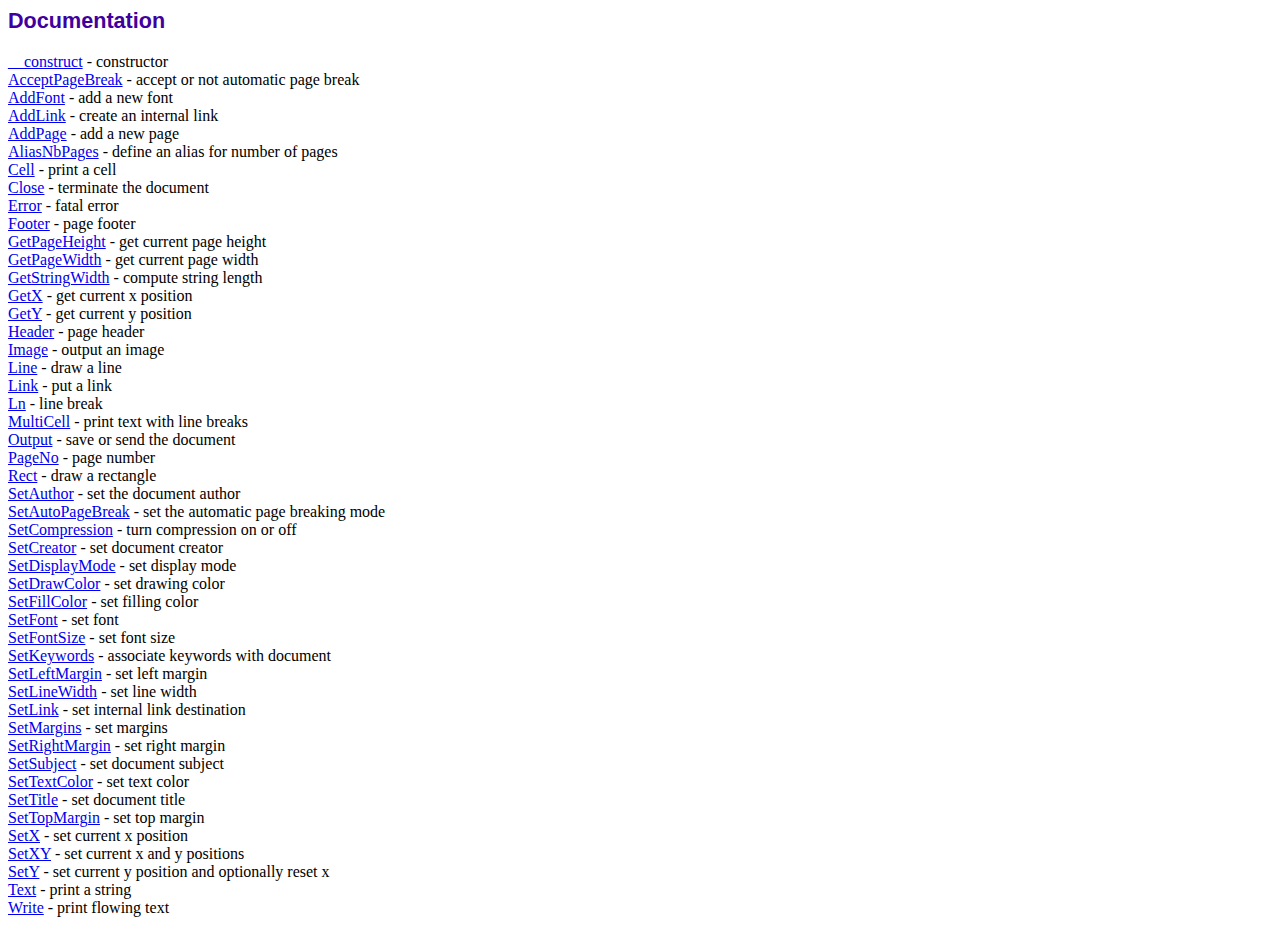
<file: fpdf/doc/index.htm>
<!DOCTYPE html PUBLIC "-//W3C//DTD HTML 4.01 Transitional//EN">
<html>
<head>
<meta http-equiv="Content-Type" content="text/html; charset=UTF-8">
<title>Documentation</title>
<link type="text/css" rel="stylesheet" href="../fpdf.css">
</head>
<body>
<h1>Documentation</h1>
<a href="__construct.htm">__construct</a> - constructor<br>
<a href="acceptpagebreak.htm">AcceptPageBreak</a> - accept or not automatic page break<br>
<a href="addfont.htm">AddFont</a> - add a new font<br>
<a href="addlink.htm">AddLink</a> - create an internal link<br>
<a href="addpage.htm">AddPage</a> - add a new page<br>
<a href="aliasnbpages.htm">AliasNbPages</a> - define an alias for number of pages<br>
<a href="cell.htm">Cell</a> - print a cell<br>
<a href="close.htm">Close</a> - terminate the document<br>
<a href="error.htm">Error</a> - fatal error<br>
<a href="footer.htm">Footer</a> - page footer<br>
<a href="getpageheight.htm">GetPageHeight</a> - get current page height<br>
<a href="getpagewidth.htm">GetPageWidth</a> - get current page width<br>
<a href="getstringwidth.htm">GetStringWidth</a> - compute string length<br>
<a href="getx.htm">GetX</a> - get current x position<br>
<a href="gety.htm">GetY</a> - get current y position<br>
<a href="header.htm">Header</a> - page header<br>
<a href="image.htm">Image</a> - output an image<br>
<a href="line.htm">Line</a> - draw a line<br>
<a href="link.htm">Link</a> - put a link<br>
<a href="ln.htm">Ln</a> - line break<br>
<a href="multicell.htm">MultiCell</a> - print text with line breaks<br>
<a href="output.htm">Output</a> - save or send the document<br>
<a href="pageno.htm">PageNo</a> - page number<br>
<a href="rect.htm">Rect</a> - draw a rectangle<br>
<a href="setauthor.htm">SetAuthor</a> - set the document author<br>
<a href="setautopagebreak.htm">SetAutoPageBreak</a> - set the automatic page breaking mode<br>
<a href="setcompression.htm">SetCompression</a> - turn compression on or off<br>
<a href="setcreator.htm">SetCreator</a> - set document creator<br>
<a href="setdisplaymode.htm">SetDisplayMode</a> - set display mode<br>
<a href="setdrawcolor.htm">SetDrawColor</a> - set drawing color<br>
<a href="setfillcolor.htm">SetFillColor</a> - set filling color<br>
<a href="setfont.htm">SetFont</a> - set font<br>
<a href="setfontsize.htm">SetFontSize</a> - set font size<br>
<a href="setkeywords.htm">SetKeywords</a> - associate keywords with document<br>
<a href="setleftmargin.htm">SetLeftMargin</a> - set left margin<br>
<a href="setlinewidth.htm">SetLineWidth</a> - set line width<br>
<a href="setlink.htm">SetLink</a> - set internal link destination<br>
<a href="setmargins.htm">SetMargins</a> - set margins<br>
<a href="setrightmargin.htm">SetRightMargin</a> - set right margin<br>
<a href="setsubject.htm">SetSubject</a> - set document subject<br>
<a href="settextcolor.htm">SetTextColor</a> - set text color<br>
<a href="settitle.htm">SetTitle</a> - set document title<br>
<a href="settopmargin.htm">SetTopMargin</a> - set top margin<br>
<a href="setx.htm">SetX</a> - set current x position<br>
<a href="setxy.htm">SetXY</a> - set current x and y positions<br>
<a href="sety.htm">SetY</a> - set current y position and optionally reset x<br>
<a href="text.htm">Text</a> - print a string<br>
<a href="write.htm">Write</a> - print flowing text<br>
</body>
</html>
</file>
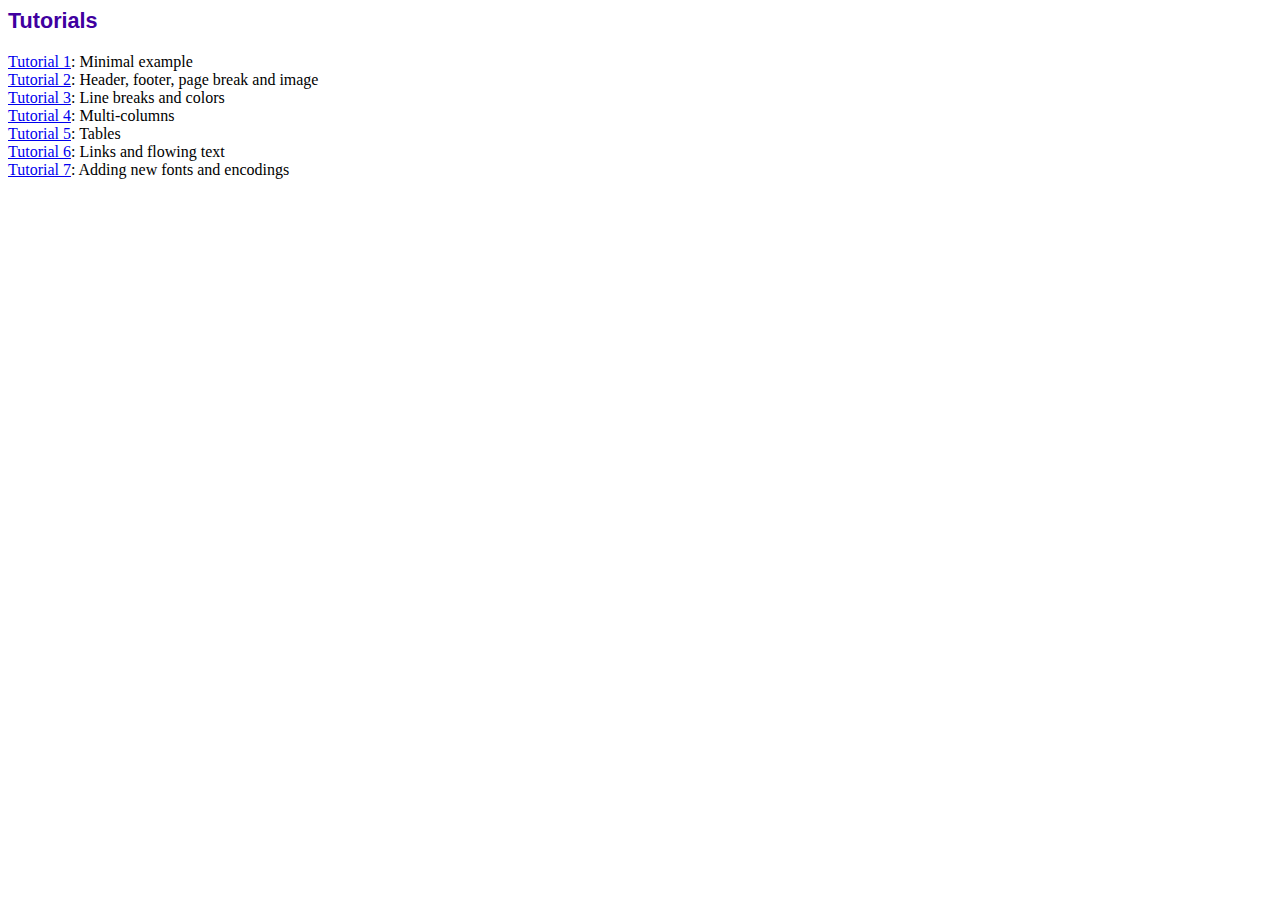
<file: fpdf/tutorial/index.htm>
<!DOCTYPE html PUBLIC "-//W3C//DTD HTML 4.01 Transitional//EN">
<html>
<head>
<meta http-equiv="Content-Type" content="text/html; charset=UTF-8">
<title>Tutorials</title>
<link type="text/css" rel="stylesheet" href="../fpdf.css">
</head>
<body>
<h1>Tutorials</h1>
<ul style="list-style-type:none; margin-left:0; padding-left:0">
<li><a href="tuto1.htm">Tutorial 1</a>: Minimal example</li>
<li><a href="tuto2.htm">Tutorial 2</a>: Header, footer, page break and image</li>
<li><a href="tuto3.htm">Tutorial 3</a>: Line breaks and colors</li>
<li><a href="tuto4.htm">Tutorial 4</a>: Multi-columns</li>
<li><a href="tuto5.htm">Tutorial 5</a>: Tables</li>
<li><a href="tuto6.htm">Tutorial 6</a>: Links and flowing text</li>
<li><a href="tuto7.htm">Tutorial 7</a>: Adding new fonts and encodings</li>
</ul>
</body>
</html>
</file>
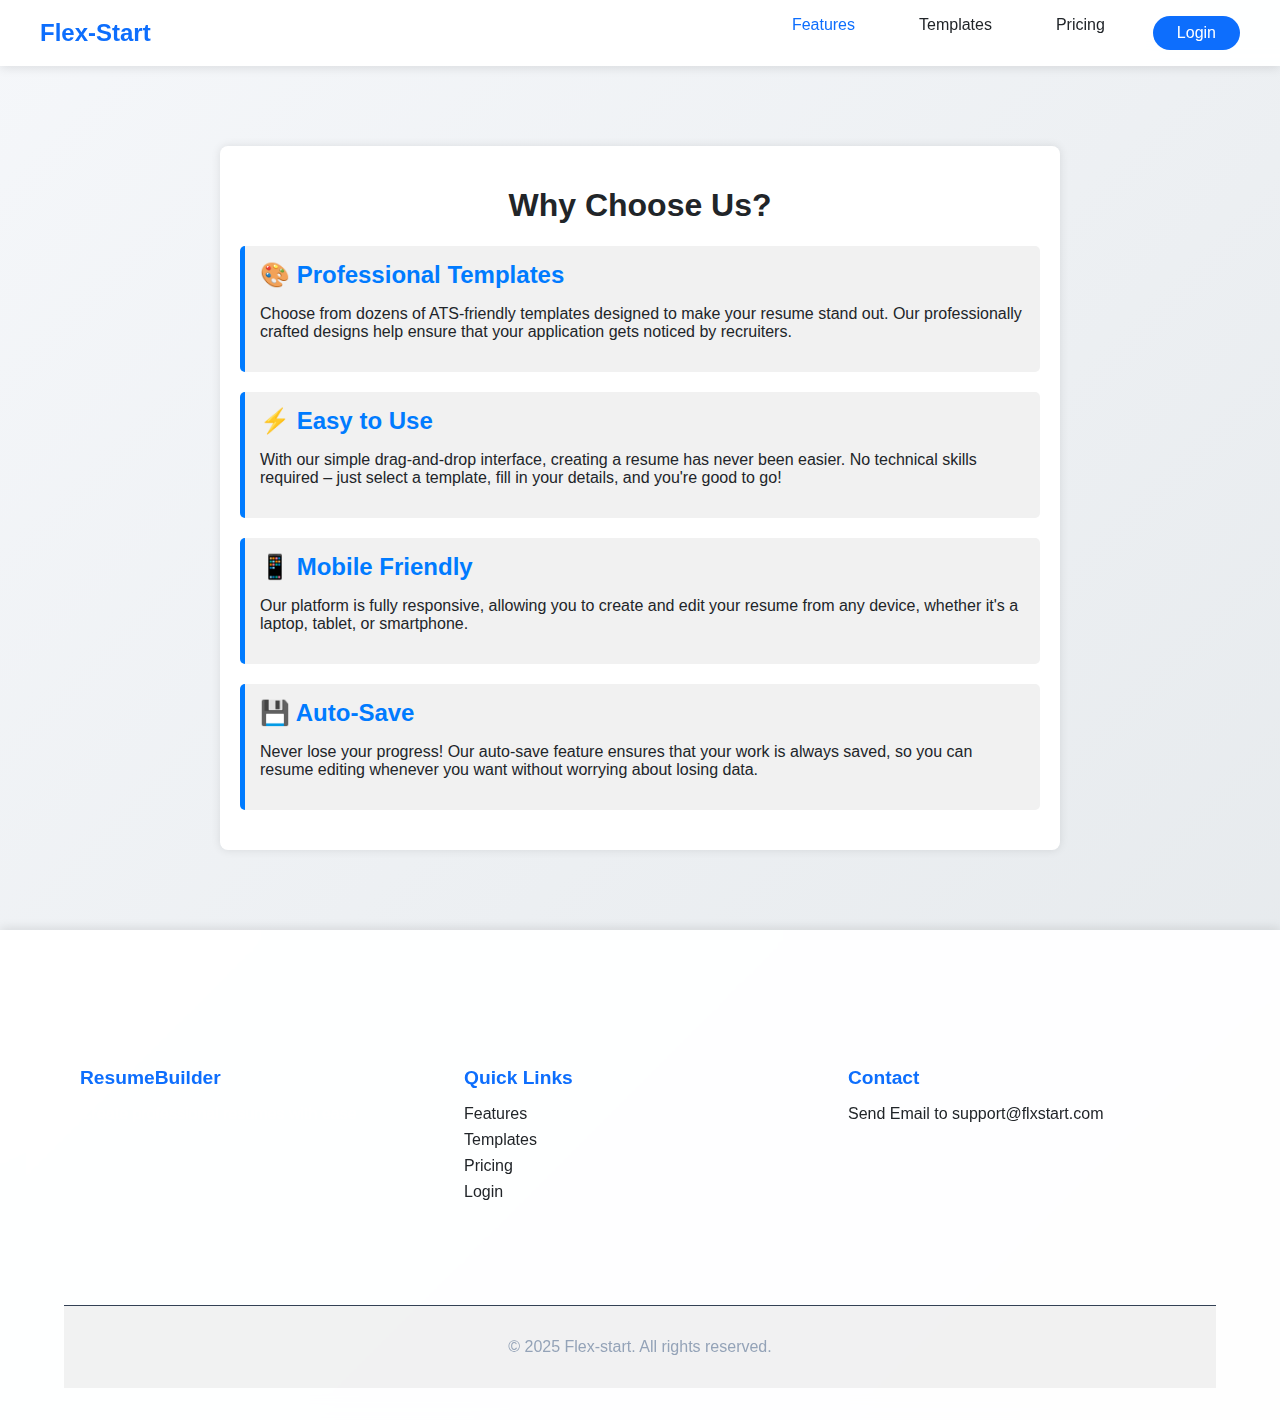
<file: Features.html>
<!DOCTYPE html>
<html lang="en">
  <head>
    <link rel="stylesheet" href="Feature.css" />
    <link rel="stylesheet" href="common.css">
    <link rel="stylesheet" href="https://cdnjs.cloudflare.com/ajax/libs/font-awesome/6.0.0/css/all.min.css">
    <title>Why Choose Us - Features</title>
    <style>
        #userMenu {
            display: inline-flex;
            align-items: center;
            gap: 10px;
        }
        #userName {
            color: #fff;
            font-weight: 500;
        }
        .logout-btn {
            padding: 8px 15px;
            background-color: #e74c3c;
            color: white;
            border: none;
            border-radius: 4px;
            cursor: pointer;
            display: inline-flex;
            align-items: center;
            gap: 5px;
        }
        .logout-btn:hover {
            background-color: #c0392b;
        }
    </style>
  </head>
  <body>
    <header>
      <nav>
        <div class="logo"> <a href="index.html"  style="text-decoration: none; color: inherit;">Flex-Start</a> </div>
        <ul class="nav-links">
          <li><a href="Features.html" class="active">Features</a></li>
          <li><a href="template.html" >Templates</a></li>
          <li><a href="pricing.html">Pricing</a></li>
          <li id="userSection">
            <a href="login.html" class="login-btn" id="loginBtn">Login</a>
            <div id="userMenu" style="display: none;">
                <span id="userName"></span>
                <a href="logout.php" class="logout-btn">
                    <i class="fas fa-sign-out-alt"></i> Logout
                </a>
            </div>
          </li>
        </ul>
      </nav>
    </header>
    <main>
      <div class="container">
        <h1>Why Choose Us?</h1>

        <div class="feature">
          <h2>🎨 Professional Templates</h2>
          <p>
            Choose from dozens of ATS-friendly templates designed to make your
            resume stand out. Our professionally crafted designs help ensure
            that your application gets noticed by recruiters.
          </p>
        </div>

        <div class="feature">
          <h2>⚡ Easy to Use</h2>
          <p>
            With our simple drag-and-drop interface, creating a resume has never
            been easier. No technical skills required – just select a template,
            fill in your details, and you're good to go!
          </p>
        </div>

        <div class="feature">
          <h2>📱 Mobile Friendly</h2>
          <p>
            Our platform is fully responsive, allowing you to create and edit
            your resume from any device, whether it's a laptop, tablet, or
            smartphone.
          </p>
        </div>

        <div class="feature">
          <h2>💾 Auto-Save</h2>
          <p>
            Never lose your progress! Our auto-save feature ensures that your
            work is always saved, so you can resume editing whenever you want
            without worrying about losing data.
          </p>
        </div>
      </div>
    </main>
    <footer>
      <div class="footer-content">
        <div class="footer-section">
          <h4>ResumeBuilder</h4>
          <p>Create professional resumes with ease</p>
        </div>
        <div class="footer-section">
          <h4>Quick Links</h4>
          <ul>
            <li><a href="Features.html">Features</a></li>
            <li><a href="template.html">Templates</a></li>
            <li><a href="pricing.html">Pricing</a></li>
            <li><a href="login.html">Login</a></li>

          </ul>
        </div>
        <div class="footer-section">
          <h4>Contact</h4>
          <a href="mailto:support@flxstart.com"
            >Send Email to support@flxstart.com</a
          >
        </div>
      </div>
      <div class="footer-bottom">
        <p>&copy; 2025 Flex-start. All rights reserved.</p>
      </div>
    </footer>
    <script>
        // Check login status when page loads
        function checkLoginStatus() {
            fetch('check_session.php')
                .then(response => response.json())
                .then(data => {
                    const loginBtn = document.getElementById('loginBtn');
                    const userMenu = document.getElementById('userMenu');
                    const userName = document.getElementById('userName');
                    
                    if (data.logged_in) {
                        loginBtn.style.display = 'none';
                        userMenu.style.display = 'inline-flex';
                        userName.textContent = data.fullname;
                    } else {
                        loginBtn.style.display = 'inline-block';
                        userMenu.style.display = 'none';
                    }
                })
                .catch(error => {
                    console.error('Error checking login status:', error);
                });
        }

        // Check login status when page loads
        document.addEventListener('DOMContentLoaded', checkLoginStatus);
    </script>
  </body>
</html>
</file>
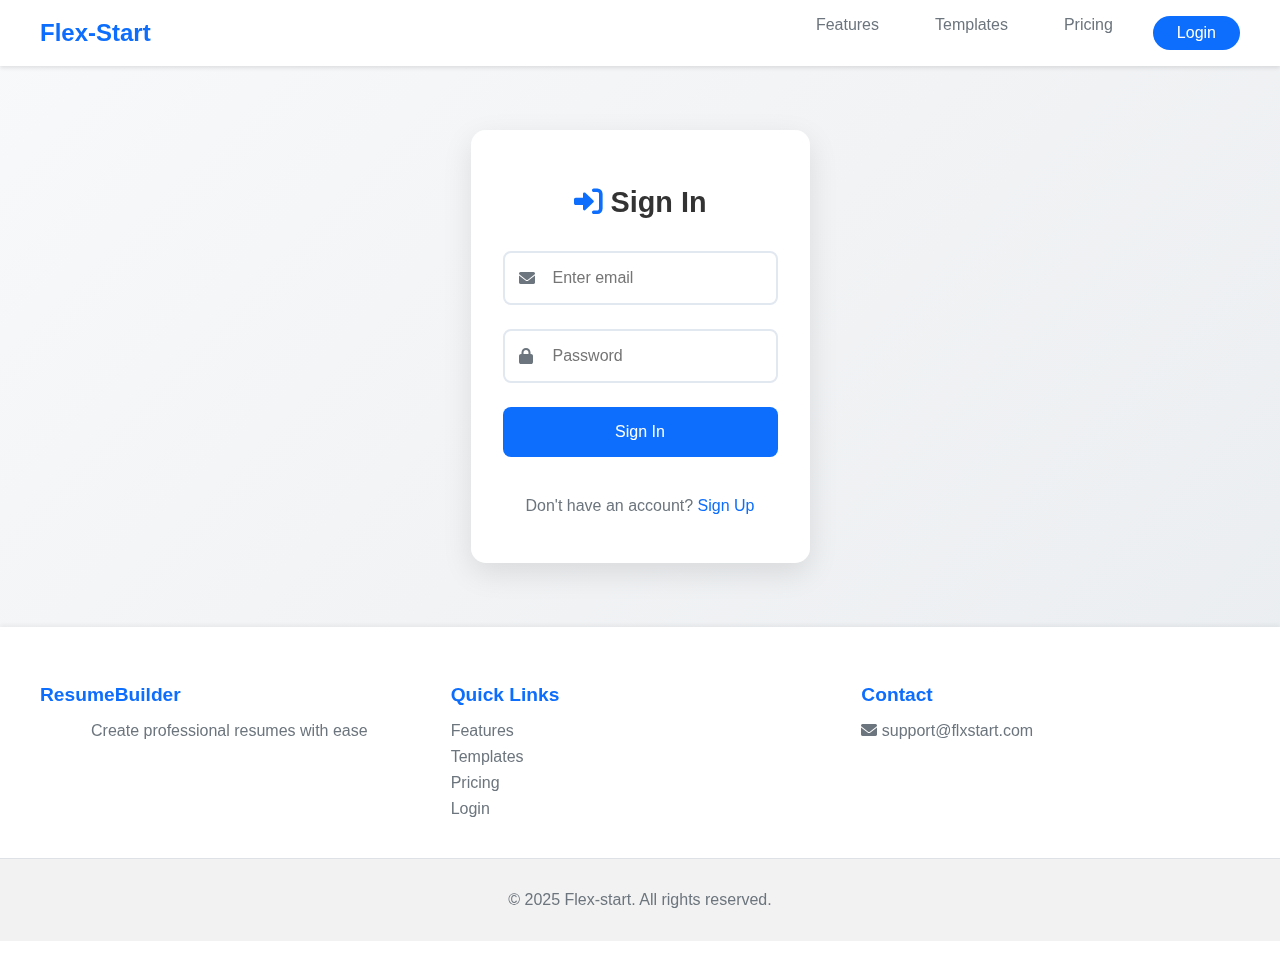
<file: login.html>
<!DOCTYPE html>
<html lang="en">

<head>
    <meta charset="UTF-8">
    <meta name="viewport" content="width=device-width, initial-scale=1.0">
    <title>Login - Flex Start</title>
    <link rel="stylesheet" href="common.css">
    <link rel="stylesheet" href="login.css">
    <link rel="stylesheet" href="https://cdnjs.cloudflare.com/ajax/libs/font-awesome/6.0.0/css/all.min.css">
</head>

<body>
    <header>
        <nav>
            <div class="logo">Flex-Start</div>
            <ul class="nav-links">
                <li><a href="Features.html">Features</a></li>
                <li><a href="template.html">Templates</a></li>
                <li><a href="pricing.html">Pricing</a></li>
                <li><a href="login.html" class="login-btn active">Login</a></li>
            </ul>
        </nav>
    </header>

    <div class="container">
        <div id="signin" class="signin_form active">
            <h2><i class="fas fa-sign-in-alt"></i> Sign In</h2>
            <form id="signinForm" onsubmit="handleSignIn(event)">
                <div class="input-group">
                    <i class="fas fa-envelope"></i>
                    <input type="email" name="email" placeholder="Enter email" required>
                </div>
                <div class="input-group">
                    <i class="fas fa-lock"></i>
                    <input type="password" name="password" placeholder="Password" required>
                </div>
                <button type="submit">Sign In</button>
            </form>
            <p>Don't have an account? <a href="#" onclick="toggleForm('signup')">Sign Up</a></p>
        </div>

        <div id="signup" class="signup_form">
            <h2><i class="fas fa-user-plus"></i> Sign Up</h2>
            <form id="signupForm" onsubmit="handleSignUp(event)">
                <div class="input-group">
                    <i class="fas fa-user"></i>
                    <input type="text" name="fullname" placeholder="Full name" required>
                </div>
                <div class="input-group">
                    <i class="fas fa-envelope"></i>
                    <input type="email" name="email" placeholder="Email" required>
                </div>
                <div class="input-group">
                    <i class="fas fa-lock"></i>
                    <input type="password" name="password" placeholder="Password" required>
                </div>
                <div class="input-group">
                    <i class="fas fa-lock"></i>
                    <input type="password" name="confirm_password" placeholder="Confirm password" required>
                </div>
                <button type="submit">Sign Up</button>
            </form>
            <p>Already have an account? <a href="#" onclick="toggleForm('signin')">Sign In</a></p>
        </div>
    </div>

    <footer>
        <div class="footer-content">
            <div class="footer-section">
                <h4>ResumeBuilder</h4>
                <p>Create professional resumes with ease</p>
            </div>
            <div class="footer-section">
                <h4>Quick Links</h4>
                <ul>
                    <li><a href="Features.html">Features</a></li>
                    <li><a href="template.html">Templates</a></li>
                    <li><a href="pricing.html">Pricing</a></li>
                    <li><a href="login.html">Login</a></li>
                </ul>
            </div>
            <div class="footer-section">
                <h4>Contact</h4>
                <a href="mailto:support@flxstart.com">
                    <i class="fas fa-envelope"></i> support@flxstart.com
                </a>
            </div>
        </div>
        <div class="footer-bottom">
            <p>&copy; 2025 Flex-start. All rights reserved.</p>
        </div>
    </footer>

    <script>
        function toggleForm(formid) {
            document.getElementById("signin").classList.remove("active");
            document.getElementById("signup").classList.remove("active");
            document.getElementById(formid).classList.add("active");
        }

        async function handleSignIn(event) {
            event.preventDefault();
            const form = event.target;
            const submitButton = form.querySelector('button[type="submit"]');
            const originalText = submitButton.innerHTML;

            try {
                submitButton.disabled = true;
                submitButton.innerHTML = '<i class="fas fa-spinner fa-spin"></i> Signing In...';

                const formData = new FormData(form);
                
                // Log form data for debugging
                console.log('Sending form data:', {
                    email: formData.get('email'),
                    password: formData.get('password')
                });

                const response = await fetch('signin.php', {
                    method: 'POST',
                    body: formData
                });

                // Log raw response for debugging
                const responseText = await response.text();
                console.log('Raw server response:', responseText);

                let data;
                try {
                    data = JSON.parse(responseText);
                } catch (e) {
                    console.error('Failed to parse server response as JSON:', e);
                    throw new Error('Server returned invalid response format');
                }

                console.log('Parsed server response:', data);

                if (data.success) {
                    // Create a temporary link element
                    const link = document.createElement('a');
                    link.href = 'template.html';
                    link.style.display = 'none';
                    document.body.appendChild(link);

                    // Show success message and redirect
                    alert(data.message);
                    link.click();
                    document.body.removeChild(link);
                } else {
                    throw new Error(data.message || 'Failed to sign in');
                }
            } catch (error) {
                console.error('Sign in error:', error);
                alert(error.message || 'Failed to sign in. Please try again.');
            } finally {
                submitButton.disabled = false;
                submitButton.innerHTML = originalText;
            }
        }

        async function handleSignUp(event) {
            event.preventDefault();
            const form = event.target;
            const submitButton = form.querySelector('button[type="submit"]');
            const originalText = submitButton.innerHTML;

            try {
                submitButton.disabled = true;
                submitButton.innerHTML = '<i class="fas fa-spinner fa-spin"></i> Creating Account...';

                const formData = new FormData(form);
                
                // Log form data for debugging
                console.log('Sending form data:', {
                    fullname: formData.get('fullname'),
                    email: formData.get('email'),
                    password: formData.get('password'),
                    confirm_password: formData.get('confirm_password')
                });

                const response = await fetch('signup.php', {
                    method: 'POST',
                    body: formData
                });

                const data = await response.json();
                console.log('Server response:', data);

                if (data.success) {
                    alert(data.message);
                    window.location.href = "http://localhost/FLEXStart/template.html/";
                } else {
                    throw new Error(data.message || 'Failed to create account');
                }
            } catch (error) {
                console.error('Sign up error:', error);
                alert(error.message || 'Failed to create account');
            } finally {
                submitButton.disabled = false;
                submitButton.innerHTML = originalText;
            }
        }
    </script>
</body>

</html>
</file>
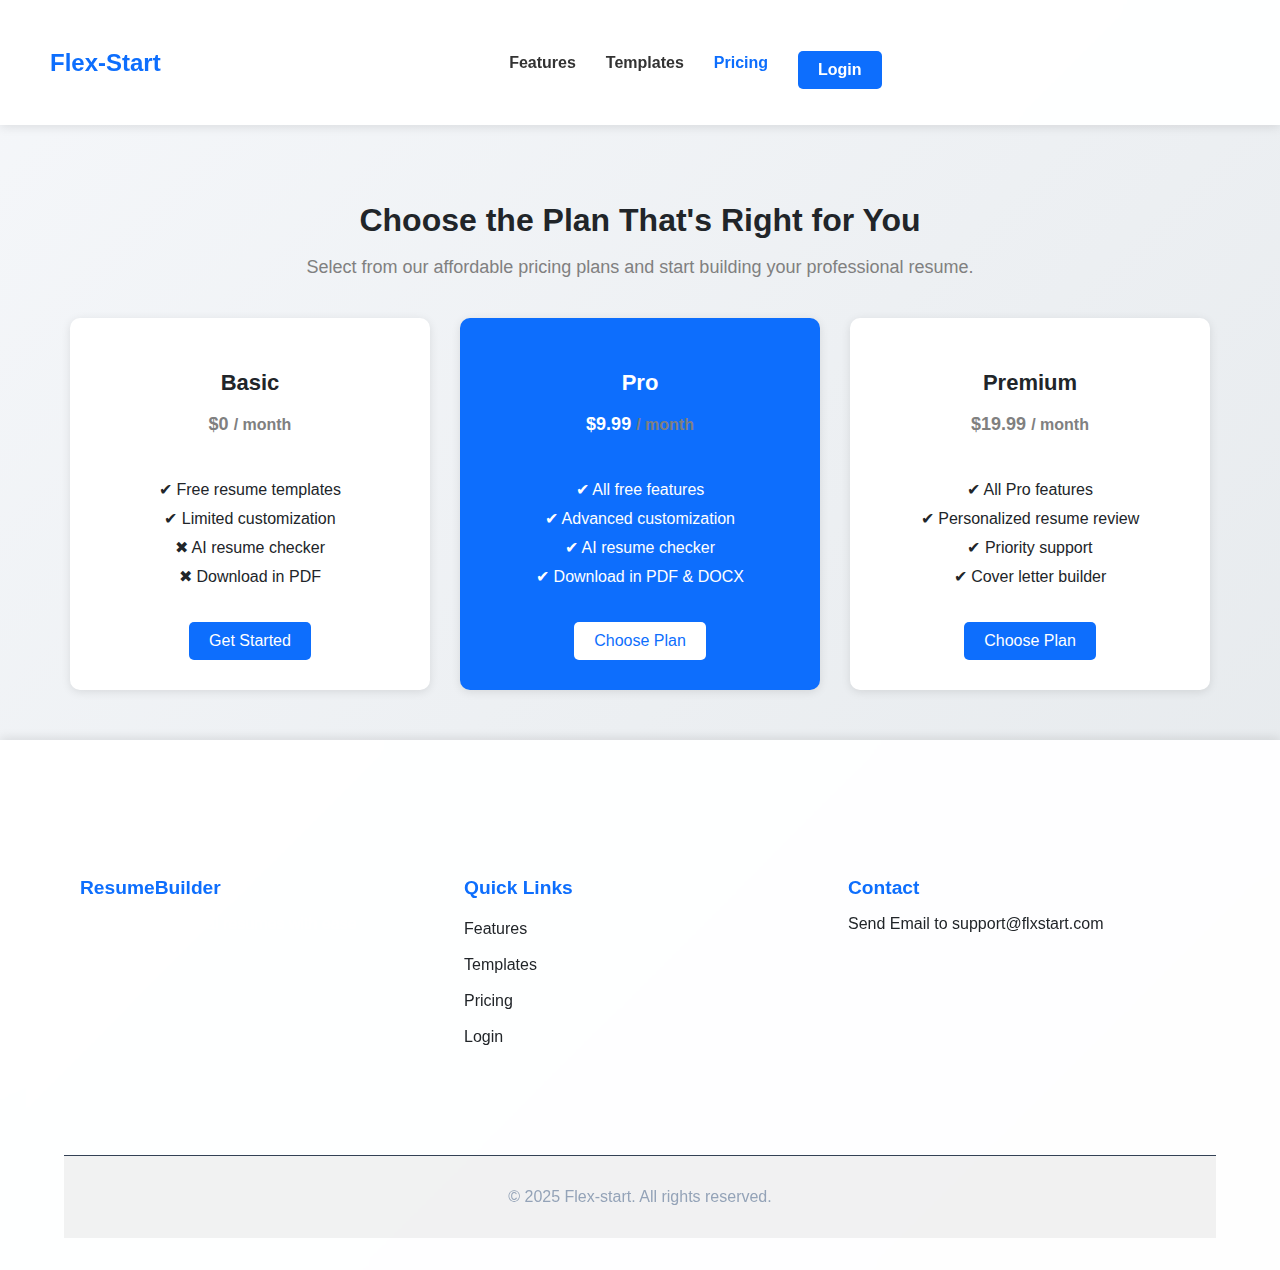
<file: pricing.html>
<!DOCTYPE html>
<html lang="en">
<head>
    <meta charset="UTF-8">
    <meta name="viewport" content="width=device-width, initial-scale=1.0">
    <title>Pricing - Flex-Start</title>
    <link rel="stylesheet" href="pricing.css">
    <link rel="stylesheet" href="common.css">
    <link rel="stylesheet" href="https://cdnjs.cloudflare.com/ajax/libs/font-awesome/6.0.0/css/all.min.css">
    <style>
        #userMenu {
            display: inline-flex;
            align-items: center;
            gap: 10px;
        }
        #userName {
            color: #fff;
            font-weight: 500;
        }
        .logout-btn {
            padding: 8px 15px;
            background-color: #e74c3c;
            color: white;
            border: none;
            border-radius: 4px;
            cursor: pointer;
            display: inline-flex;
            align-items: center;
            gap: 5px;
        }
        .logout-btn:hover {
            background-color: #c0392b;
        }
    </style>
</head>
<body>

    <header>
        <div class="logo"> <a href="index.html"  style="text-decoration: none; color: inherit;">Flex-Start</a> </div>
        <nav>
            <a href="Features.html">Features</a>
            <a href="template.html">Templates</a>
            <a href="pricing.html" class="active">Pricing</a>
            <div id="userSection">
                <a href="login.html" class="btn" id="loginBtn">Login</a>
                <div id="userMenu" style="display: none;">
                    <span id="userName"></span>
                    <a href="logout.php" class="logout-btn">
                        <i class="fas fa-sign-out-alt"></i> Logout
                    </a>
                </div>
            </div>
        </nav>
    </header>

    <main>
    <section class="pricing">
        <h2>Choose the Plan That's Right for You</h2>
        <p>Select from our affordable pricing plans and start building your professional resume.</p>

        <div class="pricing-container">

            
            <div class="pricing-box">
                <h3>Basic</h3>
                <p class="price">$0 <span>/ month</span></p>
                <ul>
                    <li>✔ Free resume templates</li>
                    <li>✔ Limited customization</li>
                    <li>✖ AI resume checker</li>
                    <li>✖ Download in PDF</li>
                </ul>
                <a href="#" class="btn">Get Started</a>
            </div>

           
            <div class="pricing-box highlight">
                <h3>Pro</h3>
                <p class="price">$9.99 <span>/ month</span></p>
                <ul>
                    <li>✔ All free features</li>
                    <li>✔ Advanced customization</li>
                    <li>✔ AI resume checker</li>
                    <li>✔ Download in PDF & DOCX</li>
                </ul>
                <a href="#" class="btn">Choose Plan</a>
            </div>

            
            <div class="pricing-box">
                <h3>Premium</h3>
                <p class="price">$19.99 <span>/ month</span></p>
                <ul>
                    <li>✔ All Pro features</li>
                    <li>✔ Personalized resume review</li>
                    <li>✔ Priority support</li>
                    <li>✔ Cover letter builder</li>
                </ul>
                <a href="#" class="btn">Choose Plan</a>
            </div>

        </div>
    </section>
</main>
<footer>
    <div class="footer-content">
        <div class="footer-section">
            <h4>ResumeBuilder</h4>
            <p>Create professional resumes with ease</p>
        </div>
        <div class="footer-section">
            <h4>Quick Links</h4>
            <ul>
                <li><a href="Features.html">Features</a></li>
                <li><a href="template.html">Templates</a></li>
                <li><a href="pricing.html">Pricing</a></li>
                <li><a href="login.html">Login</a></li>

            </ul>
        </div>
        <div class="footer-section">
            <h4>Contact</h4>
            <a href="mailto:support@flxstart.com">Send Email to support@flxstart.com</a>

        </div>
    </div>
    <div class="footer-bottom">
        <p>&copy; 2025 Flex-start. All rights reserved.</p>
    </div>
</footer>
<script>
    // Check login status when page loads
    function checkLoginStatus() {
        fetch('check_session.php')
            .then(response => response.json())
            .then(data => {
                const loginBtn = document.getElementById('loginBtn');
                const userMenu = document.getElementById('userMenu');
                const userName = document.getElementById('userName');
                
                if (data.logged_in) {
                    loginBtn.style.display = 'none';
                    userMenu.style.display = 'inline-flex';
                    userName.textContent = data.fullname;
                } else {
                    loginBtn.style.display = 'inline-block';
                    userMenu.style.display = 'none';
                }
            })
            .catch(error => {
                console.error('Error checking login status:', error);
            });
    }

    // Check login status when page loads
    document.addEventListener('DOMContentLoaded', checkLoginStatus);
</script>
</body>
</html>
</file>
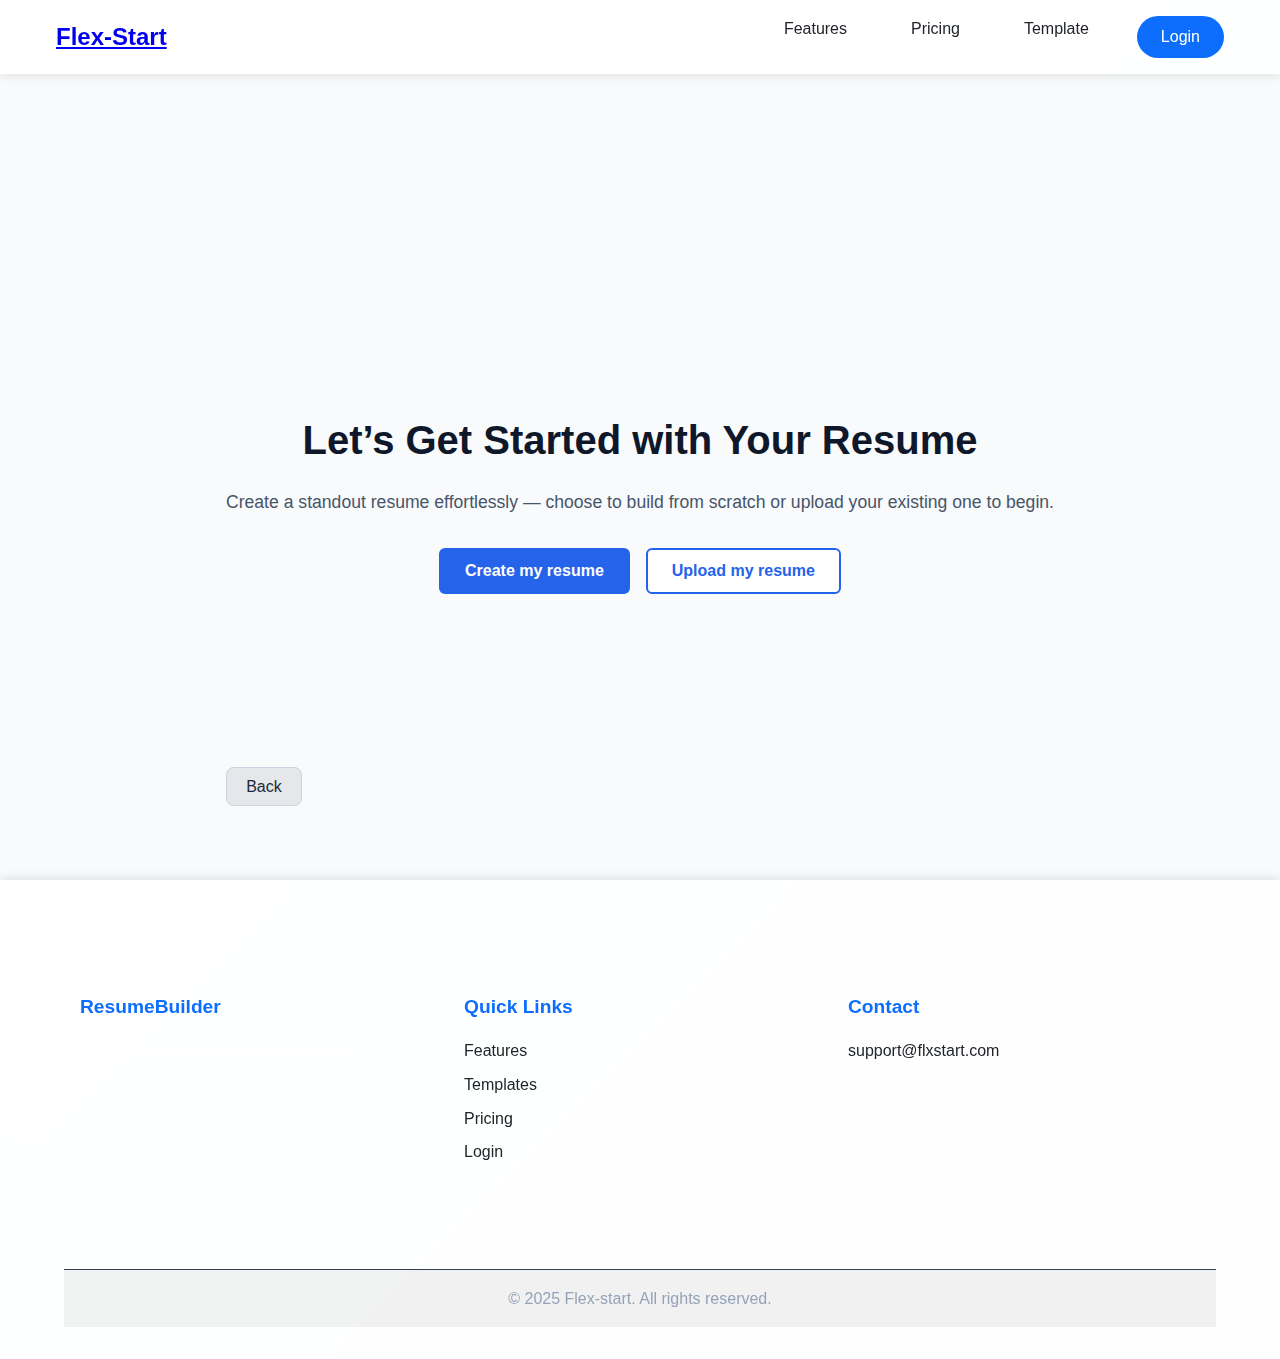
<file: startresume.html>
<!DOCTYPE html>
<html lang="en">
<head>
    <meta charset="UTF-8">
    <meta name="viewport" content="width=device-width, initial-scale=1.0">
    <title>Start Resume-Flex Start</title>
    <link rel="stylesheet" href="startresume.css">
    <link rel="stylesheet" href="common.css">
    <link rel="stylesheet" href="https://cdnjs.cloudflare.com/ajax/libs/font-awesome/6.0.0/css/all.min.css">
</head>
<body>
    <!--HEADER-->
    <header>
        <nav>
        <div class="logo"><a href="index.html">Flex-Start</a></div>
        <ul>
            <div class="nav-links">
                <li><a href="Features.html">Features</a></li>
                <li><a href="pricing.html">Pricing</a></li>
                <li><a href="template.html">Template</a></li>
                <li><a href="login.html" class="login-btn">Login</a></li>
            </div>
        </ul>
        </nav>
    </header>
    <!--MAIN CONTENT-->
    <main>
    <div class="resume-options">
        <h1>Let’s Get Started with Your Resume</h1>
        <p>Create a standout resume effortlessly — choose to build from scratch or upload your existing one to begin.</p>

        <div class="option-buttons">
            <button onclick="window.location.href='step1-personal.html'">Create my resume</button>
            <button onclick="window.location.href='upload-resume.html'">Upload my resume</button>
        </div>
        <div class="nav-buttons">
            <a href="template.html">Back</a>
        </div>
    </div>
</main>

    <!--Footer-->
   <footer>
        <div class="footer-content">
            <div class="footer-section">
                <h4>ResumeBuilder</h4>
                <p>Create professional resumes with ease</p>
            </div>
            <div class="footer-section">
                <h4>Quick Links</h4>
                <ul>
                    <li><a href="Features.html">Features</a></li>
                    <li><a href="template.html">Templates</a></li>
                    <li><a href="pricing.html">Pricing</a></li>
                    <li><a href="login.html">Login</a></li>
                </ul>
            </div>
            <div class="footer-section">
                <h4>Contact</h4>
                <a href="mailto:support@flxstart.com">support@flxstart.com</a>
            </div>
        </div>
        <div class="footer-bottom">
            <p>&copy; 2025 Flex-start. All rights reserved.</p>
        </div>
    </footer>
</body>
</html
</file>
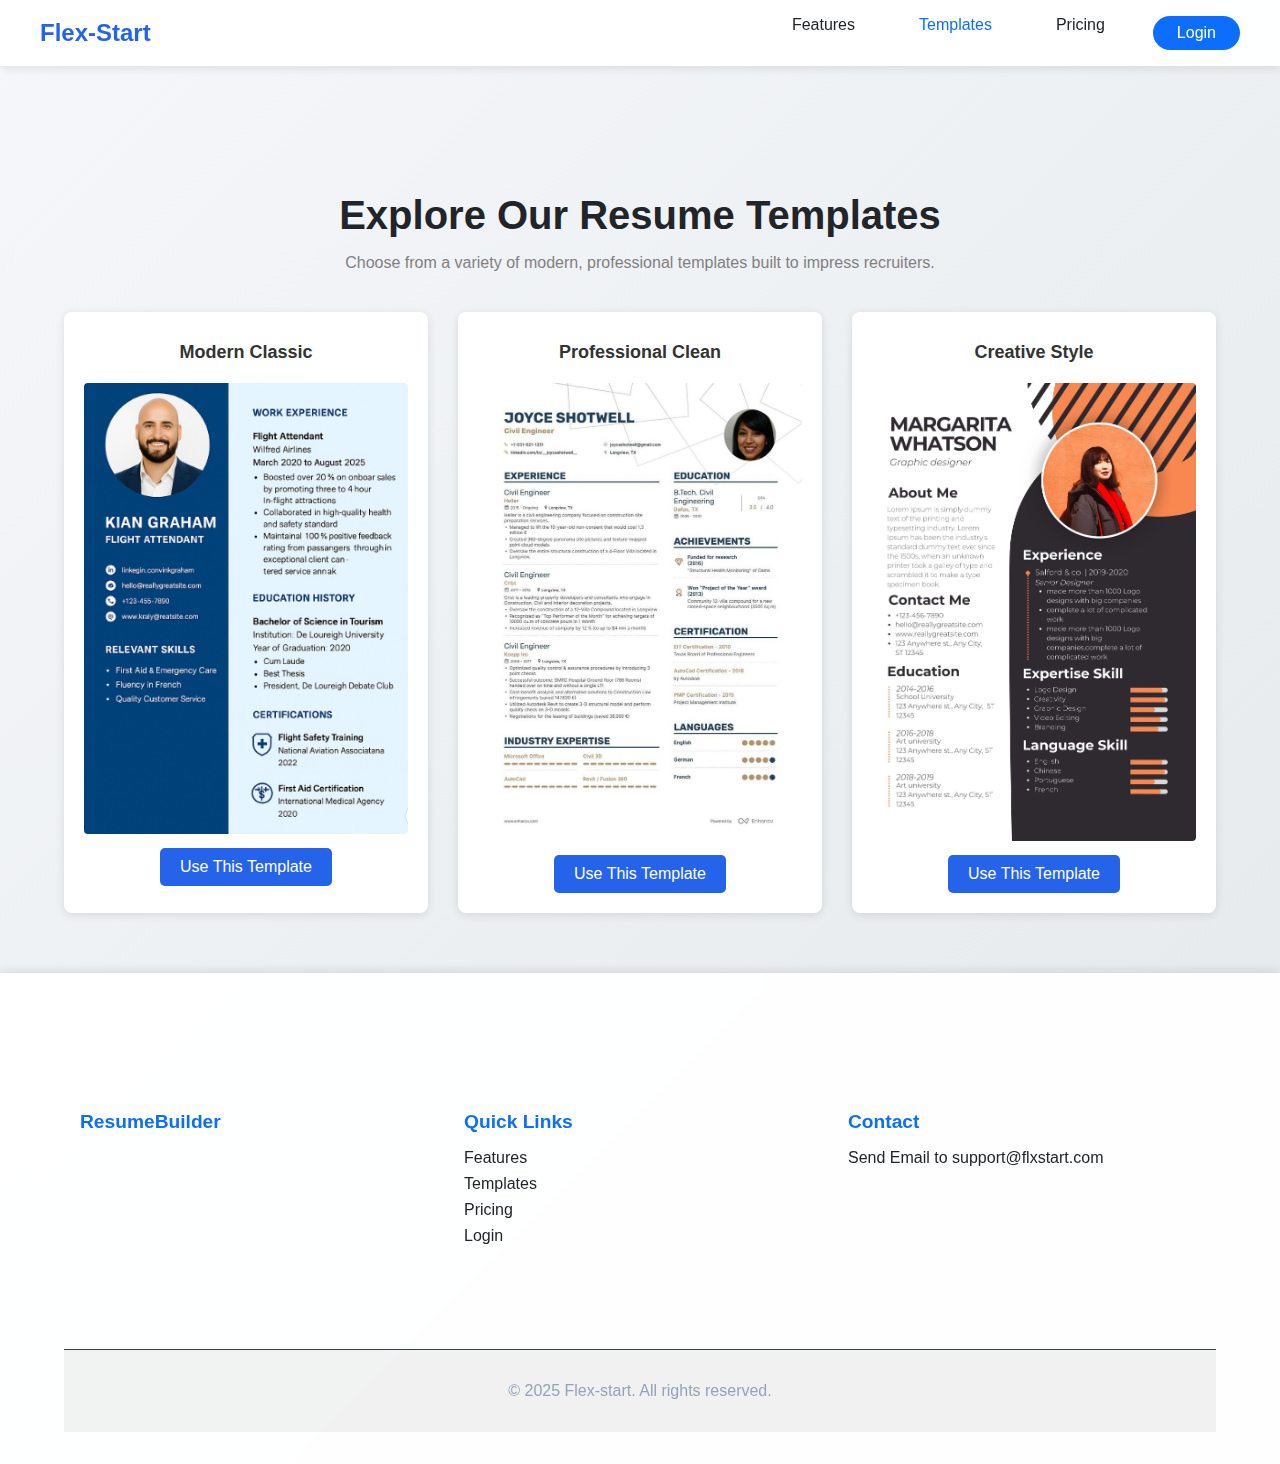
<file: template.html>
<!DOCTYPE html>
<html lang="en">
<head>
    <meta charset="UTF-8">
    <title>Templates - Flex-Start</title>
    <link rel="stylesheet" href="template.css" />
    <link rel="stylesheet" href="common.css">
    <link rel="stylesheet" href="https://cdnjs.cloudflare.com/ajax/libs/font-awesome/6.0.0/css/all.min.css">
    <style>
        #userMenu {
            display: inline-flex;
            align-items: center;
            gap: 10px;
        }
        #userName {
            color: #333;
            font-weight: 500;
        }
        .logout-btn {
            display: inline-flex;
            align-items: center;
            padding: 8px 15px;
            background-color: #dc3545;
            color: white;
            border-radius: 4px;
            text-decoration: none;
            transition: background-color 0.3s;
        }
        .logout-btn:hover {
            background-color: #c82333;
        }
        .template-card {
            background: white;
            border-radius: 8px;
            padding: 20px;
            box-shadow: 0 2px 10px rgba(0,0,0,0.1);
            transition: transform 0.3s ease;
        }
        .template-card:hover {
            transform: translateY(-5px);
        }
        .template-card img {
            width: 100%;
            height: auto;
            border-radius: 4px;
            margin: 10px 0;
        }
        .template-card h3 {
            color: #333;
            margin: 10px 0;
        }
        .btn {
            display: inline-block;
            padding: 10px 20px;
            background: var(--primary-color);
            color: white;
            text-decoration: none;
            border-radius: 4px;
            transition: background 0.3s ease;
        }
        .btn:hover {
            background: var(--accent-color);
        }
    </style>
</head>
<body>

    <header>
        <nav>
            <div class="logo"><a href="index.html">Flex-Start</a></div>
            <ul class="nav-links">
                <li><a href="Features.html">Features</a></li>
                <li><a href="template.html" class="active">Templates</a></li>
                <li><a href="pricing.html">Pricing</a></li>
                <li id="userSection">
                    <a href="login.html" class="login-btn" id="loginBtn">Login</a>
                    <div id="userMenu" style="display: none;">
                        <span id="userName"></span>
                        <a href="logout.php" class="logout-btn">
                            <i class="fas fa-sign-out-alt"></i> Logout
                        </a>
                    </div>
                </li>
            </ul>
        </nav>
    </header>

    <main>
        <section class="template-section">
            <h1>Explore Our Resume Templates</h1>
            <p>Choose from a variety of modern, professional templates built to impress recruiters.</p>

            <div class="templates-grid">
                <!-- Template Card 1 (First and main one) -->
                <div class="template-card">
                    <h3>Modern Classic</h3>
                    <img src="uploads/template1design.png" alt="Modern Classic Template">
                    <a href="step1-personal.html" class="btn">Use This Template</a>
                </div>

                <!-- Template Card 2 -->
                <div class="template-card">
                    <h3>Professional Clean</h3>
                    <img src="professional.jpg" alt="Professional Clean Template">
                    <a href="step1-personal.html" class="btn">Use This Template</a>
                </div>

                <!-- Template Card 3 -->
                <div class="template-card">
                    <h3>Creative Style</h3>
                    <img src="creative.jpg" alt="Creative Style Template">
                    <a href="step1-personal.html" class="btn">Use This Template</a>
                </div>
            </div>
        </section>
    </main>

    <footer>
        <div class="footer-content">
            <div class="footer-section">
                <h4>ResumeBuilder</h4>
                <p>Create professional resumes with ease</p>
            </div>
            <div class="footer-section">
                <h4>Quick Links</h4>
                <ul>
                    <li><a href="Features.html">Features</a></li>
                    <li><a href="template.html">Templates</a></li>
                    <li><a href="pricing.html">Pricing</a></li>
                    <li><a href="login.html">Login</a></li>
                </ul>
            </div>
            <div class="footer-section">
                <h4>Contact</h4>
                <a href="mailto:support@flxstart.com">Send Email to support@flxstart.com</a>
            </div>
        </div>
        <div class="footer-bottom">
            <p>&copy; 2025 Flex-start. All rights reserved.</p>
        </div>
    </footer>

    <script>
        // Check if user is logged in
        async function checkLoginStatus() {
            try {
                const response = await fetch('check_session.php');
                const data = await response.json();
                
                const loginBtn = document.getElementById('loginBtn');
                const userMenu = document.getElementById('userMenu');
                const userName = document.getElementById('userName');

                if (data.logged_in) {
                    // User is logged in
                    if (loginBtn) loginBtn.style.display = 'none';
                    if (userMenu) userMenu.style.display = 'inline-flex';
                    if (userName) userName.textContent = data.fullname;
                } else {
                    // User is not logged in
                    if (loginBtn) loginBtn.style.display = 'inline-block';
                    if (userMenu) userMenu.style.display = 'none';
                }
            } catch (error) {
                console.error('Error checking login status:', error);
                // Show login button on error
                const loginBtn = document.getElementById('loginBtn');
                const userMenu = document.getElementById('userMenu');
                
                if (loginBtn) loginBtn.style.display = 'inline-block';
                if (userMenu) userMenu.style.display = 'none';
            }
        }

        // Check login status when page loads
        document.addEventListener('DOMContentLoaded', checkLoginStatus);
    </script>
</body>
</html>
</file>
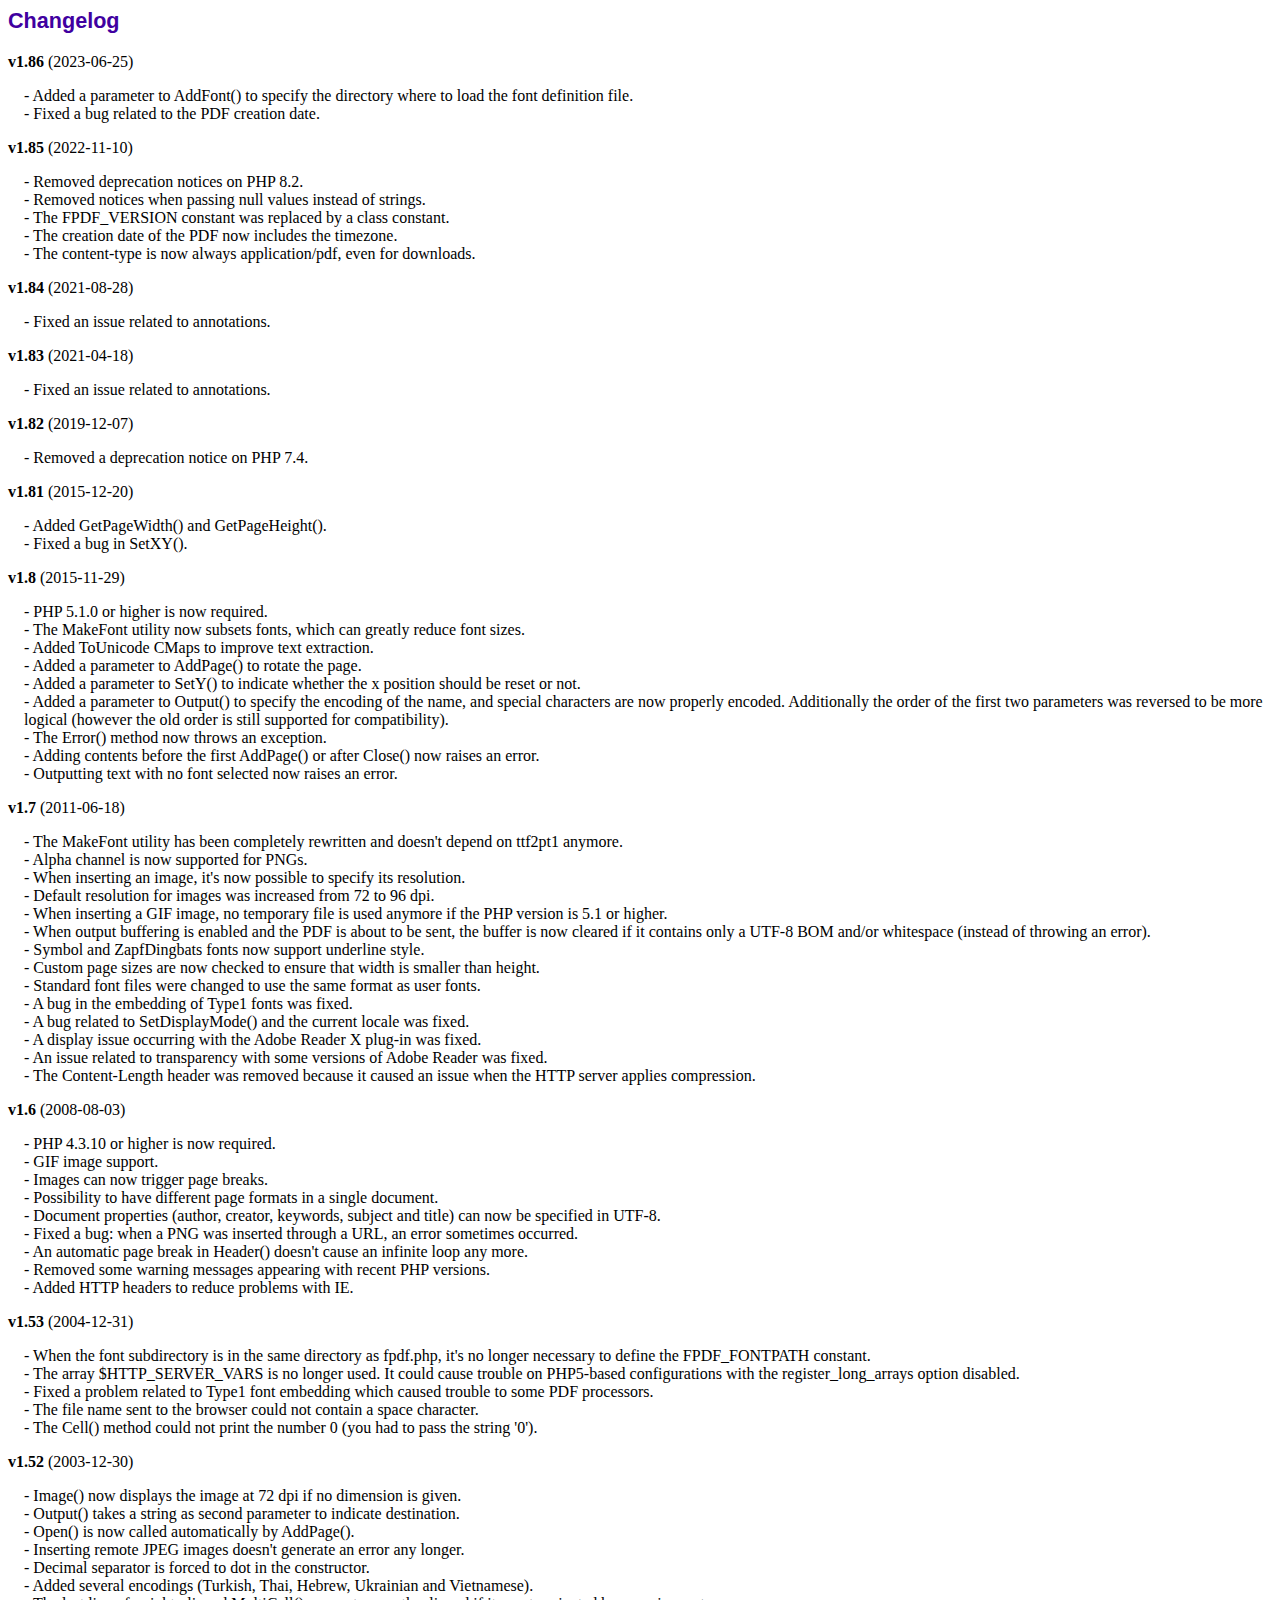
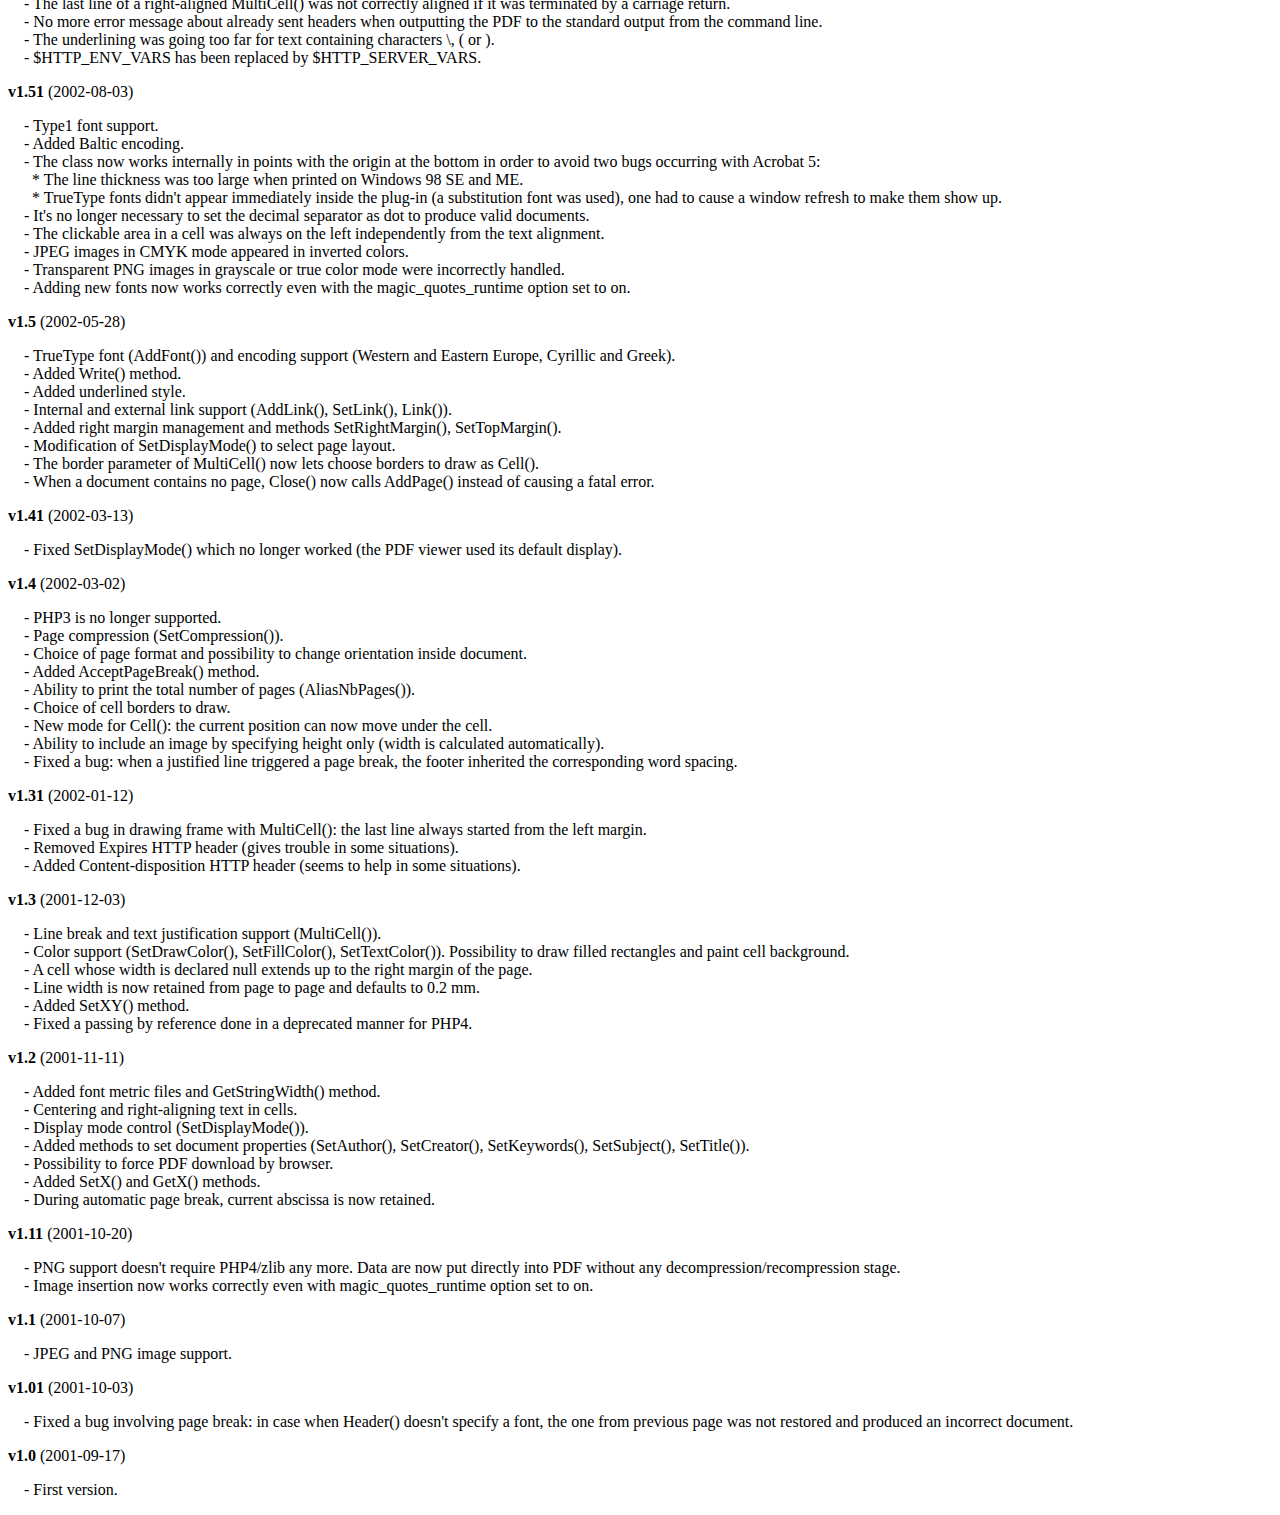
<file: fpdf/changelog.htm>
<!DOCTYPE html PUBLIC "-//W3C//DTD HTML 4.01 Transitional//EN">
<html>
<head>
<meta http-equiv="Content-Type" content="text/html; charset=UTF-8">
<title>Changelog</title>
<link type="text/css" rel="stylesheet" href="fpdf.css">
<style type="text/css">
dd {margin:1em 0 1em 1em}
</style>
</head>
<body>
<h1>Changelog</h1>
<dl>
<dt><strong>v1.86</strong> (2023-06-25)</dt>
<dd>
- Added a parameter to AddFont() to specify the directory where to load the font definition file.<br>
- Fixed a bug related to the PDF creation date.<br>
</dd>
<dt><strong>v1.85</strong> (2022-11-10)</dt>
<dd>
- Removed deprecation notices on PHP 8.2.<br>
- Removed notices when passing null values instead of strings.<br>
- The FPDF_VERSION constant was replaced by a class constant.<br>
- The creation date of the PDF now includes the timezone.<br>
- The content-type is now always application/pdf, even for downloads.<br>
</dd>
<dt><strong>v1.84</strong> (2021-08-28)</dt>
<dd>
- Fixed an issue related to annotations.<br>
</dd>
<dt><strong>v1.83</strong> (2021-04-18)</dt>
<dd>
- Fixed an issue related to annotations.<br>
</dd>
<dt><strong>v1.82</strong> (2019-12-07)</dt>
<dd>
- Removed a deprecation notice on PHP 7.4.<br>
</dd>
<dt><strong>v1.81</strong> (2015-12-20)</dt>
<dd>
- Added GetPageWidth() and GetPageHeight().<br>
- Fixed a bug in SetXY().<br>
</dd>
<dt><strong>v1.8</strong> (2015-11-29)</dt>
<dd>
- PHP 5.1.0 or higher is now required.<br>
- The MakeFont utility now subsets fonts, which can greatly reduce font sizes.<br>
- Added ToUnicode CMaps to improve text extraction.<br>
- Added a parameter to AddPage() to rotate the page.<br>
- Added a parameter to SetY() to indicate whether the x position should be reset or not.<br>
- Added a parameter to Output() to specify the encoding of the name, and special characters are now properly encoded. Additionally the order of the first two parameters was reversed to be more logical (however the old order is still supported for compatibility).<br>
- The Error() method now throws an exception.<br>
- Adding contents before the first AddPage() or after Close() now raises an error.<br>
- Outputting text with no font selected now raises an error.<br>
</dd>
<dt><strong>v1.7</strong> (2011-06-18)</dt>
<dd>
- The MakeFont utility has been completely rewritten and doesn't depend on ttf2pt1 anymore.<br>
- Alpha channel is now supported for PNGs.<br>
- When inserting an image, it's now possible to specify its resolution.<br>
- Default resolution for images was increased from 72 to 96 dpi.<br>
- When inserting a GIF image, no temporary file is used anymore if the PHP version is 5.1 or higher.<br>
- When output buffering is enabled and the PDF is about to be sent, the buffer is now cleared if it contains only a UTF-8 BOM and/or whitespace (instead of throwing an error).<br>
- Symbol and ZapfDingbats fonts now support underline style.<br>
- Custom page sizes are now checked to ensure that width is smaller than height.<br>
- Standard font files were changed to use the same format as user fonts.<br>
- A bug in the embedding of Type1 fonts was fixed.<br>
- A bug related to SetDisplayMode() and the current locale was fixed.<br>
- A display issue occurring with the Adobe Reader X plug-in was fixed.<br>
- An issue related to transparency with some versions of Adobe Reader was fixed.<br>
- The Content-Length header was removed because it caused an issue when the HTTP server applies compression.<br>
</dd>
<dt><strong>v1.6</strong> (2008-08-03)</dt>
<dd>
- PHP 4.3.10 or higher is now required.<br>
- GIF image support.<br>
- Images can now trigger page breaks.<br>
- Possibility to have different page formats in a single document.<br>
- Document properties (author, creator, keywords, subject and title) can now be specified in UTF-8.<br>
- Fixed a bug: when a PNG was inserted through a URL, an error sometimes occurred.<br>
- An automatic page break in Header() doesn't cause an infinite loop any more.<br>
- Removed some warning messages appearing with recent PHP versions.<br>
- Added HTTP headers to reduce problems with IE.<br>
</dd>
<dt><strong>v1.53</strong> (2004-12-31)</dt>
<dd>
- When the font subdirectory is in the same directory as fpdf.php, it's no longer necessary to define the FPDF_FONTPATH constant.<br>
- The array $HTTP_SERVER_VARS is no longer used. It could cause trouble on PHP5-based configurations with the register_long_arrays option disabled.<br>
- Fixed a problem related to Type1 font embedding which caused trouble to some PDF processors.<br>
- The file name sent to the browser could not contain a space character.<br>
- The Cell() method could not print the number 0 (you had to pass the string '0').<br>
</dd>
<dt><strong>v1.52</strong> (2003-12-30)</dt>
<dd>
- Image() now displays the image at 72 dpi if no dimension is given.<br>
- Output() takes a string as second parameter to indicate destination.<br>
- Open() is now called automatically by AddPage().<br>
- Inserting remote JPEG images doesn't generate an error any longer.<br>
- Decimal separator is forced to dot in the constructor.<br>
- Added several encodings (Turkish, Thai, Hebrew, Ukrainian and Vietnamese).<br>
- The last line of a right-aligned MultiCell() was not correctly aligned if it was terminated by a carriage return.<br>
- No more error message about already sent headers when outputting the PDF to the standard output from the command line.<br>
- The underlining was going too far for text containing characters \, ( or ).<br>
- $HTTP_ENV_VARS has been replaced by $HTTP_SERVER_VARS.<br>
</dd>
<dt><strong>v1.51</strong> (2002-08-03)</dt>
<dd>
- Type1 font support.<br>
- Added Baltic encoding.<br>
- The class now works internally in points with the origin at the bottom in order to avoid two bugs occurring with Acrobat 5:<br>&nbsp;&nbsp;* The line thickness was too large when printed on Windows 98 SE and ME.<br>&nbsp;&nbsp;* TrueType fonts didn't appear immediately inside the plug-in (a substitution font was used), one had to cause a window refresh to make them show up.<br>
- It's no longer necessary to set the decimal separator as dot to produce valid documents.<br>
- The clickable area in a cell was always on the left independently from the text alignment.<br>
- JPEG images in CMYK mode appeared in inverted colors.<br>
- Transparent PNG images in grayscale or true color mode were incorrectly handled.<br>
- Adding new fonts now works correctly even with the magic_quotes_runtime option set to on.<br>
</dd>
<dt><strong>v1.5</strong> (2002-05-28)</dt>
<dd>
- TrueType font (AddFont()) and encoding support (Western and Eastern Europe, Cyrillic and Greek).<br>
- Added Write() method.<br>
- Added underlined style.<br>
- Internal and external link support (AddLink(), SetLink(), Link()).<br>
- Added right margin management and methods SetRightMargin(), SetTopMargin().<br>
- Modification of SetDisplayMode() to select page layout.<br>
- The border parameter of MultiCell() now lets choose borders to draw as Cell().<br>
- When a document contains no page, Close() now calls AddPage() instead of causing a fatal error.<br>
</dd>
<dt><strong>v1.41</strong> (2002-03-13)</dt>
<dd>
- Fixed SetDisplayMode() which no longer worked (the PDF viewer used its default display).<br>
</dd>
<dt><strong>v1.4</strong> (2002-03-02)</dt>
<dd>
- PHP3 is no longer supported.<br>
- Page compression (SetCompression()).<br>
- Choice of page format and possibility to change orientation inside document.<br>
- Added AcceptPageBreak() method.<br>
- Ability to print the total number of pages (AliasNbPages()).<br>
- Choice of cell borders to draw.<br>
- New mode for Cell(): the current position can now move under the cell.<br>
- Ability to include an image by specifying height only (width is calculated automatically).<br>
- Fixed a bug: when a justified line triggered a page break, the footer inherited the corresponding word spacing.<br>
</dd>
<dt><strong>v1.31</strong> (2002-01-12)</dt>
<dd>
- Fixed a bug in drawing frame with MultiCell(): the last line always started from the left margin.<br>
- Removed Expires HTTP header (gives trouble in some situations).<br>
- Added Content-disposition HTTP header (seems to help in some situations).<br>
</dd>
<dt><strong>v1.3</strong> (2001-12-03)</dt>
<dd>
- Line break and text justification support (MultiCell()).<br>
- Color support (SetDrawColor(), SetFillColor(), SetTextColor()). Possibility to draw filled rectangles and paint cell background.<br>
- A cell whose width is declared null extends up to the right margin of the page.<br>
- Line width is now retained from page to page and defaults to 0.2 mm.<br>
- Added SetXY() method.<br>
- Fixed a passing by reference done in a deprecated manner for PHP4.<br>
</dd>
<dt><strong>v1.2</strong> (2001-11-11)</dt>
<dd>
- Added font metric files and GetStringWidth() method.<br>
- Centering and right-aligning text in cells.<br>
- Display mode control (SetDisplayMode()).<br>
- Added methods to set document properties (SetAuthor(), SetCreator(), SetKeywords(), SetSubject(), SetTitle()).<br>
- Possibility to force PDF download by browser.<br>
- Added SetX() and GetX() methods.<br>
- During automatic page break, current abscissa is now retained.<br>
</dd>
<dt><strong>v1.11</strong> (2001-10-20)</dt>
<dd>
- PNG support doesn't require PHP4/zlib any more. Data are now put directly into PDF without any decompression/recompression stage.<br>
- Image insertion now works correctly even with magic_quotes_runtime option set to on.<br>
</dd>
<dt><strong>v1.1</strong> (2001-10-07)</dt>
<dd>
- JPEG and PNG image support.<br>
</dd>
<dt><strong>v1.01</strong> (2001-10-03)</dt>
<dd>
- Fixed a bug involving page break: in case when Header() doesn't specify a font, the one from previous page was not restored and produced an incorrect document.<br>
</dd>
<dt><strong>v1.0</strong> (2001-09-17)</dt>
<dd>
- First version.<br>
</dd>
</dl>
</body>
</html>
</file>
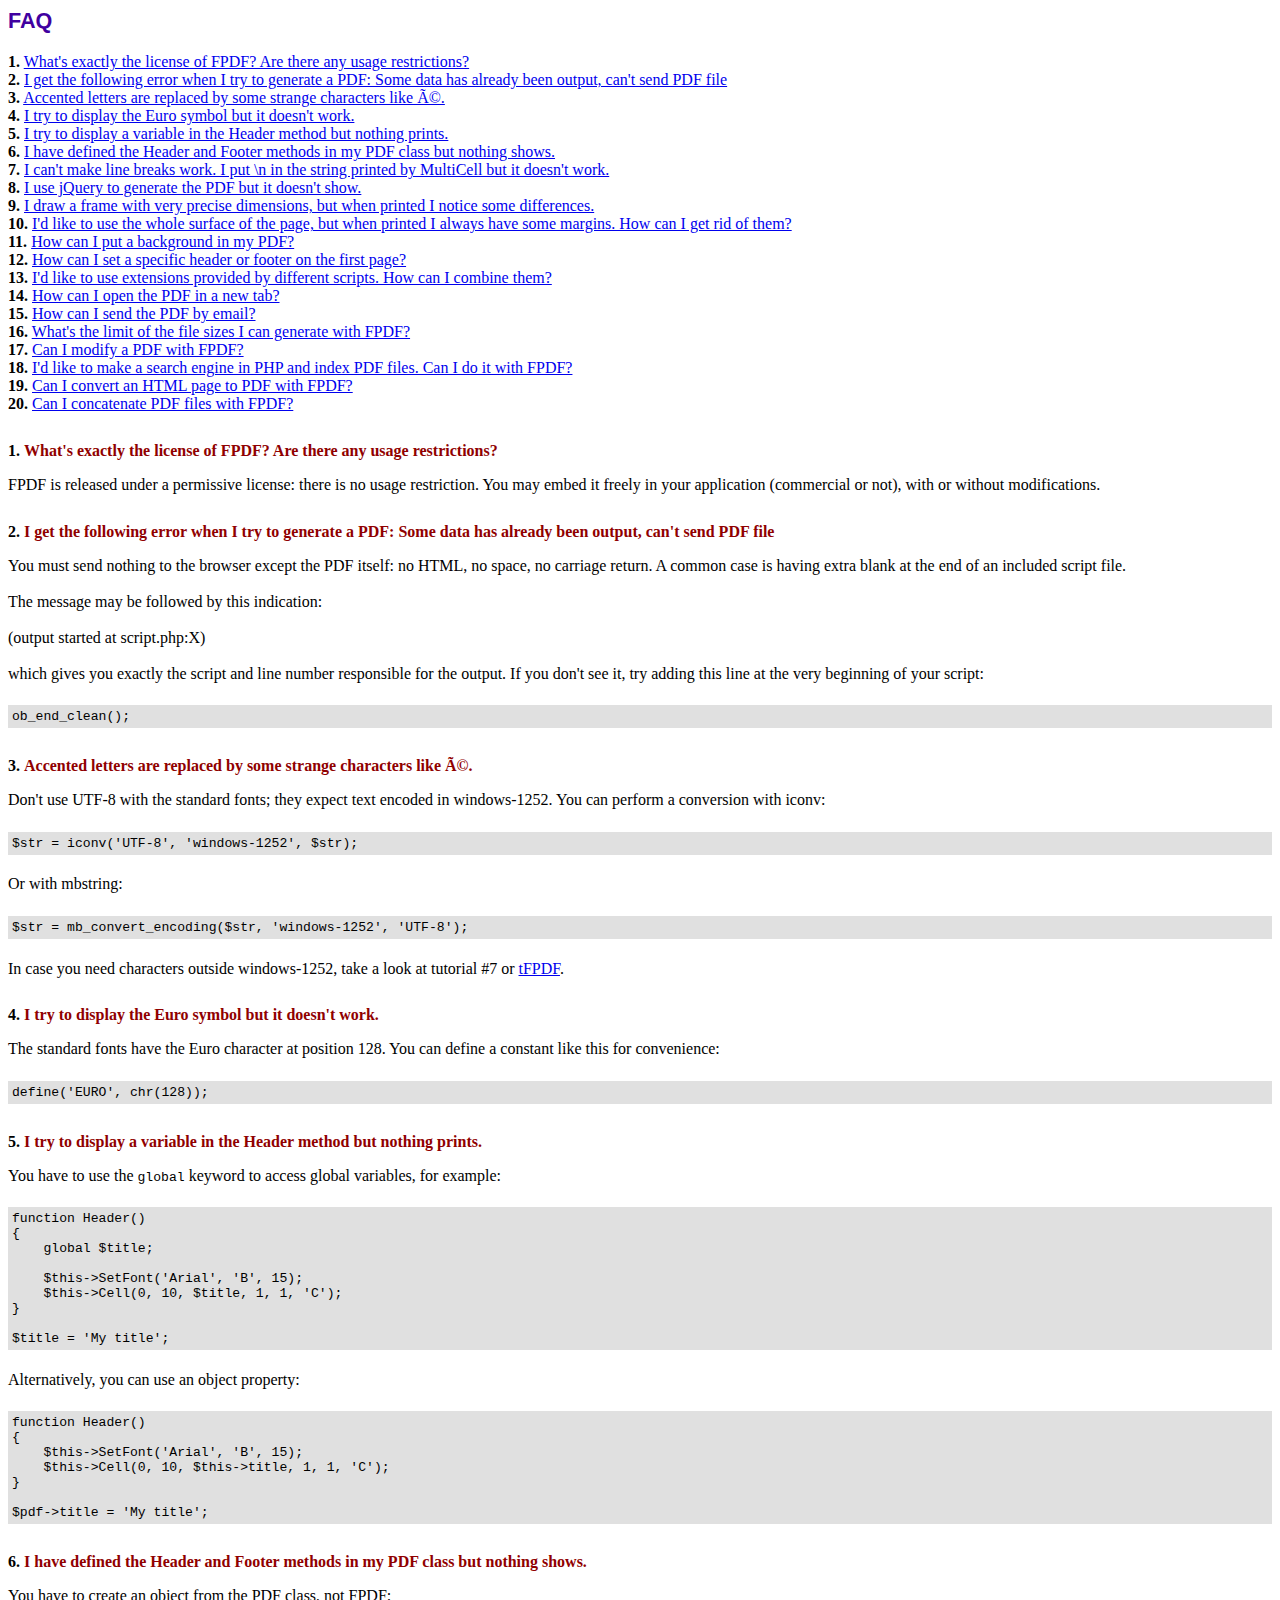
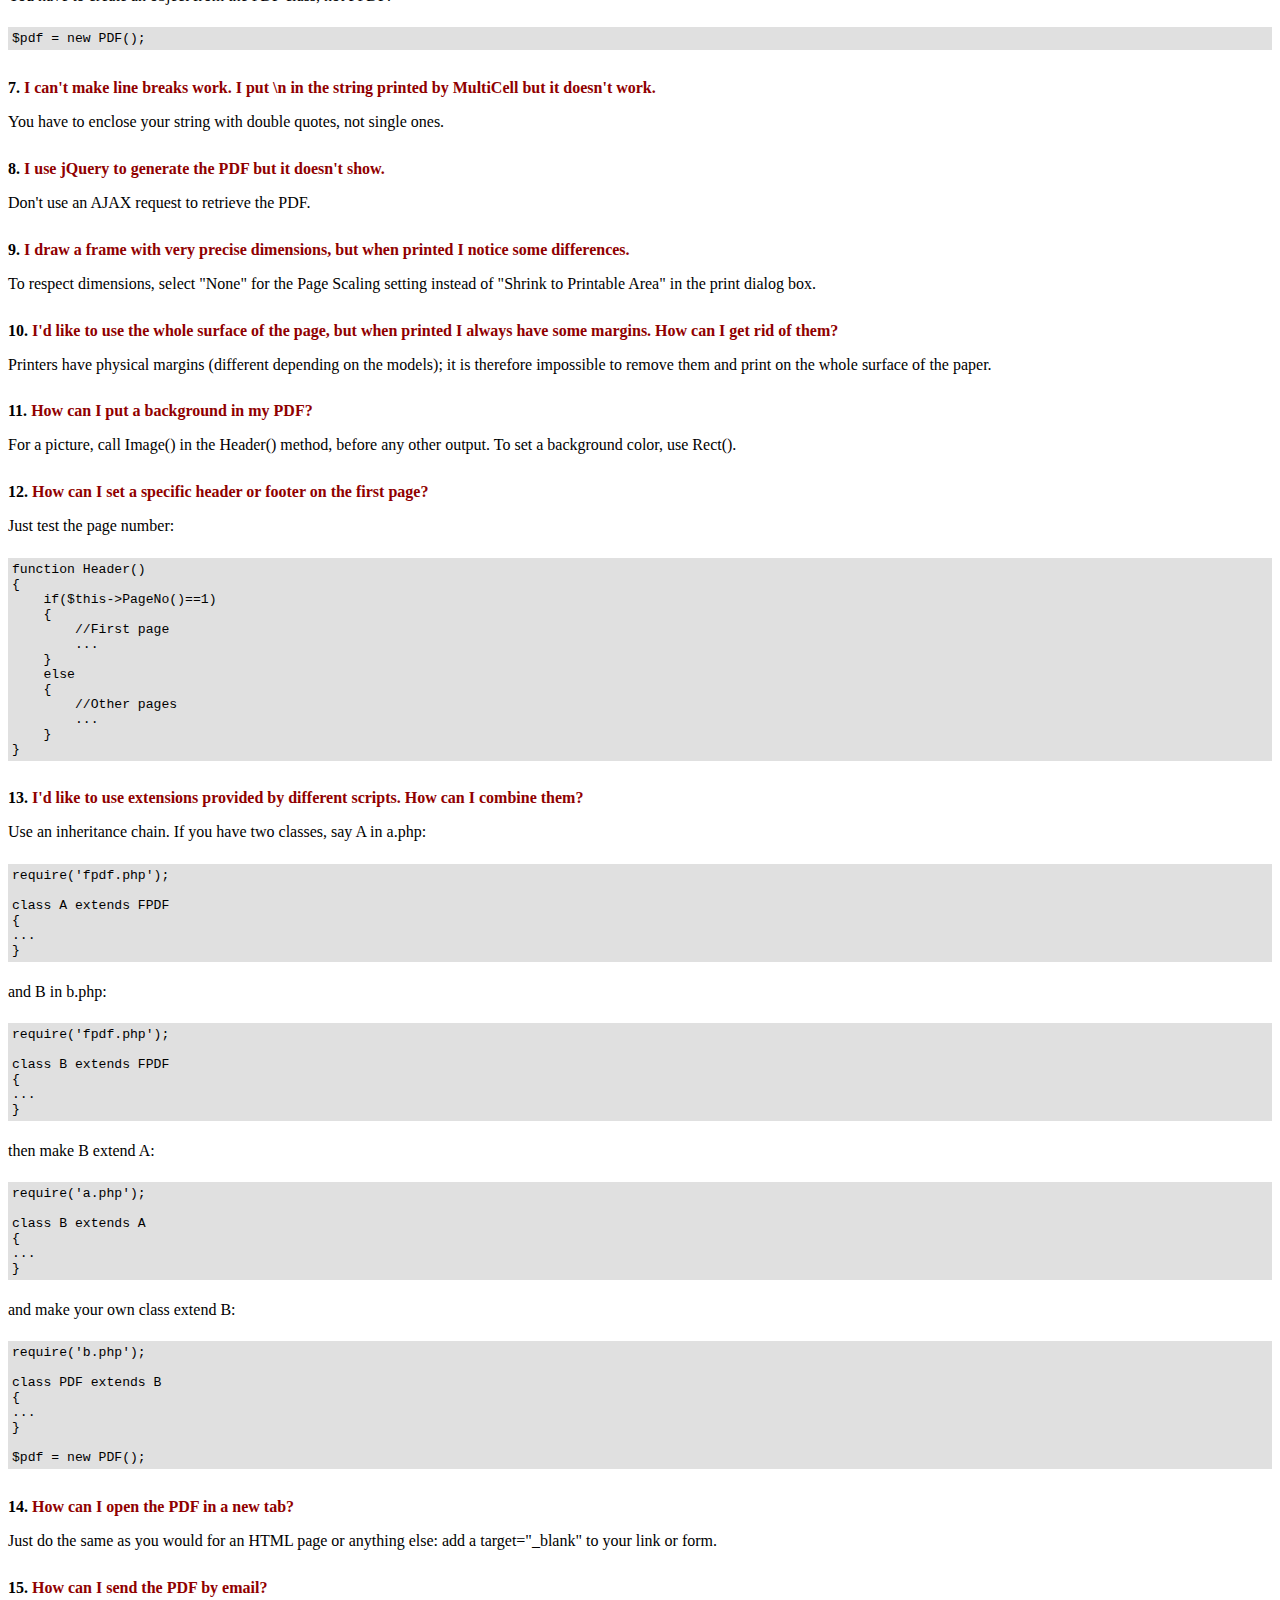
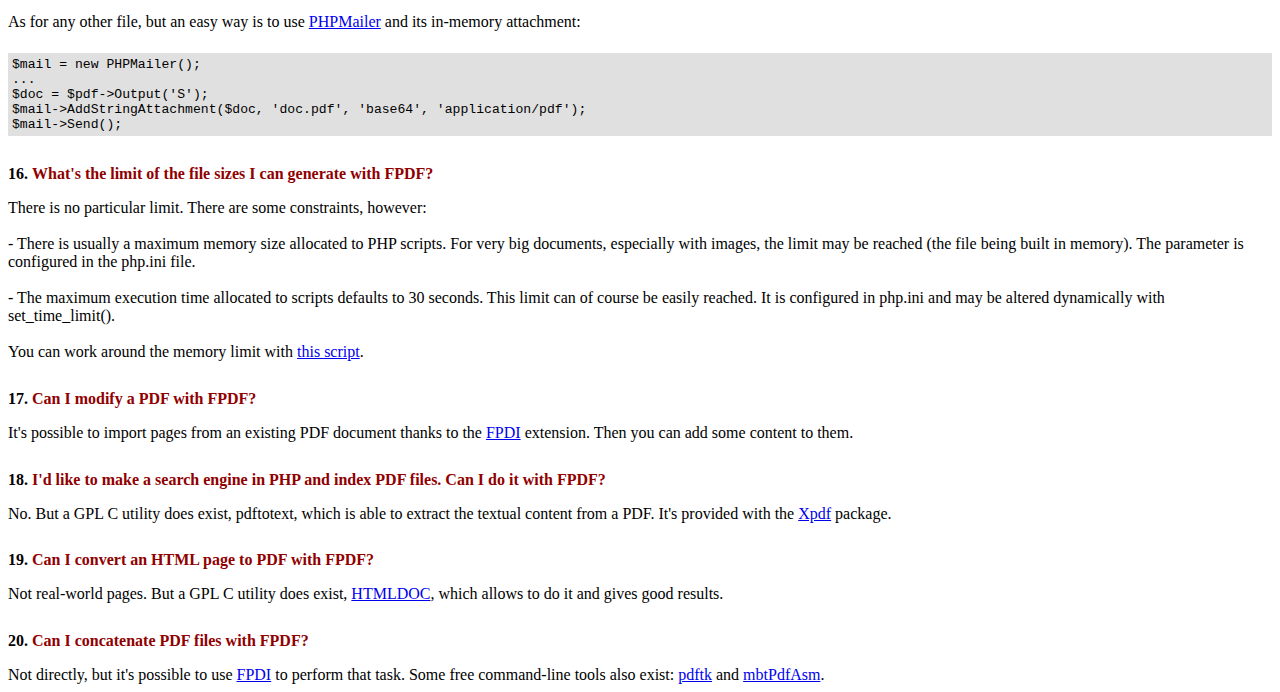
<file: fpdf/FAQ.htm>
<!DOCTYPE html PUBLIC "-//W3C//DTD HTML 4.01 Transitional//EN">
<html>
<head>
<meta http-equiv="Content-Type" content="text/html; charset=UTF-8">
<title>FAQ</title>
<link type="text/css" rel="stylesheet" href="fpdf.css">
<style type="text/css">
ul {list-style-type:none; margin:0; padding:0}
ul#answers li {margin-top:1.8em}
.question {font-weight:bold; color:#900000}
</style>
</head>
<body>
<h1>FAQ</h1>
<ul>
<li><b>1.</b> <a href='#q1'>What's exactly the license of FPDF? Are there any usage restrictions?</a></li>
<li><b>2.</b> <a href='#q2'>I get the following error when I try to generate a PDF: Some data has already been output, can't send PDF file</a></li>
<li><b>3.</b> <a href='#q3'>Accented letters are replaced by some strange characters like Ã©.</a></li>
<li><b>4.</b> <a href='#q4'>I try to display the Euro symbol but it doesn't work.</a></li>
<li><b>5.</b> <a href='#q5'>I try to display a variable in the Header method but nothing prints.</a></li>
<li><b>6.</b> <a href='#q6'>I have defined the Header and Footer methods in my PDF class but nothing shows.</a></li>
<li><b>7.</b> <a href='#q7'>I can't make line breaks work. I put \n in the string printed by MultiCell but it doesn't work.</a></li>
<li><b>8.</b> <a href='#q8'>I use jQuery to generate the PDF but it doesn't show.</a></li>
<li><b>9.</b> <a href='#q9'>I draw a frame with very precise dimensions, but when printed I notice some differences.</a></li>
<li><b>10.</b> <a href='#q10'>I'd like to use the whole surface of the page, but when printed I always have some margins. How can I get rid of them?</a></li>
<li><b>11.</b> <a href='#q11'>How can I put a background in my PDF?</a></li>
<li><b>12.</b> <a href='#q12'>How can I set a specific header or footer on the first page?</a></li>
<li><b>13.</b> <a href='#q13'>I'd like to use extensions provided by different scripts. How can I combine them?</a></li>
<li><b>14.</b> <a href='#q14'>How can I open the PDF in a new tab?</a></li>
<li><b>15.</b> <a href='#q15'>How can I send the PDF by email?</a></li>
<li><b>16.</b> <a href='#q16'>What's the limit of the file sizes I can generate with FPDF?</a></li>
<li><b>17.</b> <a href='#q17'>Can I modify a PDF with FPDF?</a></li>
<li><b>18.</b> <a href='#q18'>I'd like to make a search engine in PHP and index PDF files. Can I do it with FPDF?</a></li>
<li><b>19.</b> <a href='#q19'>Can I convert an HTML page to PDF with FPDF?</a></li>
<li><b>20.</b> <a href='#q20'>Can I concatenate PDF files with FPDF?</a></li>
</ul>

<ul id='answers'>
<li id='q1'>
<p><b>1.</b> <span class='question'>What's exactly the license of FPDF? Are there any usage restrictions?</span></p>
FPDF is released under a permissive license: there is no usage restriction. You may embed it
freely in your application (commercial or not), with or without modifications.
</li>

<li id='q2'>
<p><b>2.</b> <span class='question'>I get the following error when I try to generate a PDF: Some data has already been output, can't send PDF file</span></p>
You must send nothing to the browser except the PDF itself: no HTML, no space, no carriage return. A common
case is having extra blank at the end of an included script file.<br>
<br>
The message may be followed by this indication:<br>
<br>
(output started at script.php:X)<br>
<br>
which gives you exactly the script and line number responsible for the output. If you don't see it,
try adding this line at the very beginning of your script:
<div class="doc-source">
<pre><code>ob_end_clean();</code></pre>
</div>
</li>

<li id='q3'>
<p><b>3.</b> <span class='question'>Accented letters are replaced by some strange characters like Ã©.</span></p>
Don't use UTF-8 with the standard fonts; they expect text encoded in windows-1252.
You can perform a conversion with iconv:
<div class="doc-source">
<pre><code>$str = iconv('UTF-8', 'windows-1252', $str);</code></pre>
</div>
Or with mbstring:
<div class="doc-source">
<pre><code>$str = mb_convert_encoding($str, 'windows-1252', 'UTF-8');</code></pre>
</div>
In case you need characters outside windows-1252, take a look at tutorial #7 or
<a href="http://www.fpdf.org/?go=script&amp;id=92" target="_blank">tFPDF</a>.
</li>

<li id='q4'>
<p><b>4.</b> <span class='question'>I try to display the Euro symbol but it doesn't work.</span></p>
The standard fonts have the Euro character at position 128. You can define a constant like this
for convenience:
<div class="doc-source">
<pre><code>define('EURO', chr(128));</code></pre>
</div>
</li>

<li id='q5'>
<p><b>5.</b> <span class='question'>I try to display a variable in the Header method but nothing prints.</span></p>
You have to use the <code>global</code> keyword to access global variables, for example:
<div class="doc-source">
<pre><code>function Header()
{
    global $title;

    $this-&gt;SetFont('Arial', 'B', 15);
    $this-&gt;Cell(0, 10, $title, 1, 1, 'C');
}

$title = 'My title';</code></pre>
</div>
Alternatively, you can use an object property:
<div class="doc-source">
<pre><code>function Header()
{
    $this-&gt;SetFont('Arial', 'B', 15);
    $this-&gt;Cell(0, 10, $this-&gt;title, 1, 1, 'C');
}

$pdf-&gt;title = 'My title';</code></pre>
</div>
</li>

<li id='q6'>
<p><b>6.</b> <span class='question'>I have defined the Header and Footer methods in my PDF class but nothing shows.</span></p>
You have to create an object from the PDF class, not FPDF:
<div class="doc-source">
<pre><code>$pdf = new PDF();</code></pre>
</div>
</li>

<li id='q7'>
<p><b>7.</b> <span class='question'>I can't make line breaks work. I put \n in the string printed by MultiCell but it doesn't work.</span></p>
You have to enclose your string with double quotes, not single ones.
</li>

<li id='q8'>
<p><b>8.</b> <span class='question'>I use jQuery to generate the PDF but it doesn't show.</span></p>
Don't use an AJAX request to retrieve the PDF.
</li>

<li id='q9'>
<p><b>9.</b> <span class='question'>I draw a frame with very precise dimensions, but when printed I notice some differences.</span></p>
To respect dimensions, select "None" for the Page Scaling setting instead of "Shrink to Printable Area" in the print dialog box.
</li>

<li id='q10'>
<p><b>10.</b> <span class='question'>I'd like to use the whole surface of the page, but when printed I always have some margins. How can I get rid of them?</span></p>
Printers have physical margins (different depending on the models); it is therefore impossible to remove
them and print on the whole surface of the paper.
</li>

<li id='q11'>
<p><b>11.</b> <span class='question'>How can I put a background in my PDF?</span></p>
For a picture, call Image() in the Header() method, before any other output. To set a background color, use Rect().
</li>

<li id='q12'>
<p><b>12.</b> <span class='question'>How can I set a specific header or footer on the first page?</span></p>
Just test the page number:
<div class="doc-source">
<pre><code>function Header()
{
    if($this-&gt;PageNo()==1)
    {
        //First page
        ...
    }
    else
    {
        //Other pages
        ...
    }
}</code></pre>
</div>
</li>

<li id='q13'>
<p><b>13.</b> <span class='question'>I'd like to use extensions provided by different scripts. How can I combine them?</span></p>
Use an inheritance chain. If you have two classes, say A in a.php:
<div class="doc-source">
<pre><code>require('fpdf.php');

class A extends FPDF
{
...
}</code></pre>
</div>
and B in b.php:
<div class="doc-source">
<pre><code>require('fpdf.php');

class B extends FPDF
{
...
}</code></pre>
</div>
then make B extend A:
<div class="doc-source">
<pre><code>require('a.php');

class B extends A
{
...
}</code></pre>
</div>
and make your own class extend B:
<div class="doc-source">
<pre><code>require('b.php');

class PDF extends B
{
...
}

$pdf = new PDF();</code></pre>
</div>
</li>

<li id='q14'>
<p><b>14.</b> <span class='question'>How can I open the PDF in a new tab?</span></p>
Just do the same as you would for an HTML page or anything else: add a target="_blank" to your link or form.
</li>

<li id='q15'>
<p><b>15.</b> <span class='question'>How can I send the PDF by email?</span></p>
As for any other file, but an easy way is to use <a href="https://github.com/PHPMailer/PHPMailer" target="_blank">PHPMailer</a> and
its in-memory attachment:
<div class="doc-source">
<pre><code>$mail = new PHPMailer();
...
$doc = $pdf-&gt;Output('S');
$mail-&gt;AddStringAttachment($doc, 'doc.pdf', 'base64', 'application/pdf');
$mail-&gt;Send();</code></pre>
</div>
</li>

<li id='q16'>
<p><b>16.</b> <span class='question'>What's the limit of the file sizes I can generate with FPDF?</span></p>
There is no particular limit. There are some constraints, however:
<br>
<br>
- There is usually a maximum memory size allocated to PHP scripts. For very big documents,
especially with images, the limit may be reached (the file being built in memory). The
parameter is configured in the php.ini file.
<br>
<br>
- The maximum execution time allocated to scripts defaults to 30 seconds. This limit can of course
be easily reached. It is configured in php.ini and may be altered dynamically with set_time_limit().
<br>
<br>
You can work around the memory limit with <a href="http://www.fpdf.org/?go=script&amp;id=76" target="_blank">this script</a>.
</li>

<li id='q17'>
<p><b>17.</b> <span class='question'>Can I modify a PDF with FPDF?</span></p>
It's possible to import pages from an existing PDF document thanks to the
<a href="https://www.setasign.com/products/fpdi/about/" target="_blank">FPDI</a> extension.
Then you can add some content to them.
</li>

<li id='q18'>
<p><b>18.</b> <span class='question'>I'd like to make a search engine in PHP and index PDF files. Can I do it with FPDF?</span></p>
No. But a GPL C utility does exist, pdftotext, which is able to extract the textual content from a PDF.
It's provided with the <a href="https://www.xpdfreader.com" target="_blank">Xpdf</a> package.
</li>

<li id='q19'>
<p><b>19.</b> <span class='question'>Can I convert an HTML page to PDF with FPDF?</span></p>
Not real-world pages. But a GPL C utility does exist, <a href="https://www.msweet.org/htmldoc/" target="_blank">HTMLDOC</a>,
which allows to do it and gives good results.
</li>

<li id='q20'>
<p><b>20.</b> <span class='question'>Can I concatenate PDF files with FPDF?</span></p>
Not directly, but it's possible to use <a href="https://www.setasign.com/products/fpdi/demos/concatenate-fake/" target="_blank">FPDI</a>
to perform that task. Some free command-line tools also exist:
<a href="https://www.pdflabs.com/tools/pdftk-the-pdf-toolkit/" target="_blank">pdftk</a> and
<a href="http://thierry.schmit.free.fr/spip/spip.php?article15" target="_blank">mbtPdfAsm</a>.
</li>
</ul>
</body>
</html>
</file>
<file: fpdf/fpdf.css>
body {font-family:"Times New Roman",serif}
h1 {font:bold 135% Arial,sans-serif; color:#4000A0; margin-bottom:0.9em}
h2 {font:bold 95% Arial,sans-serif; color:#900000; margin-top:1.5em; margin-bottom:1em}
dl.param dt {text-decoration:underline}
dl.param dd {margin-top:1em; margin-bottom:1em}
dl.param ul {margin-top:1em; margin-bottom:1em}
tt, code, kbd {font-family:"Courier New",Courier,monospace; font-size:82%}
div.source {margin-top:1.4em; margin-bottom:1.3em}
div.source pre {display:table; border:1px solid #24246A; width:100%; margin:0em; font-family:inherit; font-size:100%}
div.source code {display:block; border:1px solid #C5C5EC; background-color:#F0F5FF; padding:6px; color:#000000}
div.doc-source {margin-top:1.4em; margin-bottom:1.3em}
div.doc-source pre {display:table; width:100%; margin:0em; font-family:inherit; font-size:100%}
div.doc-source code {display:block; background-color:#E0E0E0; padding:4px}
.kw {color:#000080; font-weight:bold}
.str {color:#CC0000}
.cmt {color:#008000}
p.demo {text-align:center; margin-top:-0.9em}
a.demo {text-decoration:none; font-weight:bold; color:#0000CC}
a.demo:link {text-decoration:none; font-weight:bold; color:#0000CC}
a.demo:hover {text-decoration:none; font-weight:bold; color:#0000FF}
a.demo:active {text-decoration:none; font-weight:bold; color:#0000FF}
</file>
<file: Feature.css>
body {
    font-family: Arial, sans-serif;
    margin: 0;
    padding: 0;
    background-color: #f8f9fc;
    color: #333;
}
.container {
    max-width: 800px;
    margin: 80px auto;
    padding: 20px;
    background: white;
    border-radius: 8px;
    box-shadow: 0 0 10px rgba(0, 0, 0, 0.1);
}
h1 {
    text-align: center;
}
.feature {
    margin-bottom: 20px;
    padding: 15px;
    border-left: 5px solid #007bff;
    background: #f1f1f1;
    border-radius: 5px;
}
.feature h2 {
    margin: 0;
    color: #007bff;
}
header {
    background-color: #ffffff;
    box-shadow: 0 2px 5px rgba(0, 0, 0, 0.1);
    position: fixed;
    width: 100%;
    top: 0;
    z-index: 1000;
}
nav {
    display: flex;
    justify-content: space-between;
    align-items: center;
    padding: 1rem 5%;
    max-width: 1100px;
    margin: 0 auto;
}
.logo {
    font-size: 1.5rem;
    font-weight: bold;
    color: #2563eb;
}

.nav-links {
    display: flex;
    list-style: none;
    gap: 2rem;
}

.nav-links a {
    text-decoration: none;
    color: #333;
    font-weight: 500;
    transition: color 0.3s ease;
}

.nav-links a:hover {
    color: #2563eb;
}
nav a.active {
    color: #0d6efd;
}

.login-btn {
    background-color: #2563eb;
    color: white !important;
    padding: 0.5rem 1rem;
    border-radius: 5px;
    transition: background-color 0.3s ease;
}

.login-btn:hover {
    background-color: #1d4ed8;
}

footer {
    background-color: #1e293b;
    color: white;
    padding: 4rem 5% 2rem;
}

.footer-content {
    display: grid;
    grid-template-columns: repeat(auto-fit, minmax(200px, 1fr));
    gap: 2rem;
    max-width: 1200px;
    margin: 0 auto;
}

.footer-section h4 {
    margin-bottom: 1rem;
    font-size: 1.2rem;
}

.footer-section ul {
    list-style: none;
}

.footer-section ul li {
    margin-bottom: 0.5rem;
}

.footer-section a {
    color: #94a3b8;
    text-decoration: none;
    transition: color 0.3s ease;
}

.footer-section a:hover {
    color: white;
}

.footer-bottom {
    text-align: center;
    margin-top: 3rem;
    padding-top: 2rem;
    border-top: 1px solid #334155;
    color: #94a3b8;
}
</file>
<file: common.css>
/* Common styles for header and footer */
:root {
    --primary-color: #0d6efd;
    --secondary-color: #6c757d;
    --background-color: #f8f9fa;
    --text-color: #212529;
    --accent-color: #0b5ed7;
}

body {
    margin: 0;
    padding: 0;
    font-family: 'Segoe UI', Tahoma, Geneva, Verdana, sans-serif;
    background: linear-gradient(135deg, #f5f7fa 0%, #e4e8eb 100%);
    color: var(--text-color);
    min-height: 100vh;
    display: flex;
    flex-direction: column;
}

/* Header Styles */
header {
    background: rgba(255, 255, 255, 0.95);
    box-shadow: 0 2px 10px rgba(0, 0, 0, 0.1);
    position: sticky;
    top: 0;
    z-index: 1000;
    backdrop-filter: blur(10px);
}

nav {
    max-width: 1200px;
    margin: 0 auto;
    padding: 1rem;
    display: flex;
    justify-content: space-between;
    align-items: center;
}

.logo {
    font-size: 1.5rem;
    font-weight: bold;
    color: var(--primary-color);
    text-decoration: none;
    transition: transform 0.3s ease;
}

.logo:hover {
    transform: scale(1.05);
}

.nav-links {
    display: flex;
    gap: 2rem;
    list-style: none;
    margin: 0;
    padding: 0;
}

.nav-links a {
    text-decoration: none;
    color: var(--text-color);
    font-weight: 500;
    padding: 0.5rem 1rem;
    border-radius: 5px;
    transition: all 0.3s ease;
}

.nav-links a:hover {
    color: var(--primary-color);
    background: rgba(13, 110, 253, 0.1);
}

.login-btn {
    display: inline-block;
    background: var(--primary-color);
    color: white !important;
    padding: 0.5rem 1.5rem !important;
    border-radius: 25px !important;
    transition: all 0.3s ease !important;
}

.login-btn:hover {
    background: var(--accent-color) !important;
    transform: translateY(-2px);
}

/* Footer Styles */
footer {
    background: rgba(255, 255, 255, 0.95);
    box-shadow: 0 -2px 10px rgba(0, 0, 0, 0.1);
    margin-top: auto;
    backdrop-filter: blur(10px);
}

.footer-content {
    max-width: 1200px;
    margin: 0 auto;
    padding: 3rem 1rem;
    display: grid;
    grid-template-columns: repeat(auto-fit, minmax(250px, 1fr));
    gap: 2rem;
}

.footer-section h4 {
    color: var(--primary-color);
    margin-bottom: 1rem;
    font-size: 1.2rem;
}

.footer-section ul {
    list-style: none;
    padding: 0;
    margin: 0;
}

.footer-section ul li {
    margin-bottom: 0.5rem;
}

.footer-section a {
    color: var(--text-color);
    text-decoration: none;
    transition: color 0.3s ease;
}

.footer-section a:hover {
    color: var(--primary-color);
}

.footer-bottom {
    text-align: center;
    padding: 1rem;
    background: rgba(0, 0, 0, 0.05);
}

/* Responsive Design */
@media (max-width: 768px) {
    nav {
        flex-direction: column;
        gap: 1rem;
    }

    .nav-links {
        flex-direction: column;
        align-items: center;
        gap: 1rem;
    }

    .footer-content {
        grid-template-columns: 1fr;
        text-align: center;
    }
}

/* Animation for interactive elements */
@keyframes fadeIn {
    from { opacity: 0; transform: translateY(10px); }
    to { opacity: 1; transform: translateY(0); }
}

.nav-links a, .footer-section a {
    animation: fadeIn 0.3s ease-out;
}

#userSection {
    position: relative;
    display: flex;
    align-items: center;
}

#userMenu {
    display: inline-flex;
    align-items: center;
    gap: 10px;
    margin-left: 10px;
}

#userName {
    color: #333;
    font-weight: 500;
    margin-right: 10px;
}

.logout-btn {
    display: inline-flex;
    align-items: center;
    padding: 8px 15px;
    background-color: #dc3545;
    color: white !important;
    border-radius: 4px;
    text-decoration: none;
    transition: background-color 0.3s;
}

.logout-btn:hover {
    background-color: #c82333;
    color: white !important;
}

.logout-btn i {
    margin-right: 5px;
}
</file>
<file: login.css>
:root {
  --primary-color: #0d6efd;
  --secondary-color: #6c757d;
  --light-bg: #f8f9fa;
  --border-color: #dee2e6;
  --text-color: #333;
  --accent-color: #0b5ed7;
}

body {
  font-family: 'Segoe UI', Tahoma, Geneva, Verdana, sans-serif;
  background: linear-gradient(135deg, #f8f9fa 0%, #e9ecef 100%);
  min-height: 100vh;
  margin: 0;
  display: flex;
  flex-direction: column;
}

header {
  background: white;
  box-shadow: 0 2px 4px rgba(0,0,0,0.1);
}

nav {
  max-width: 1200px;
  margin: 0 auto;
  padding: 1rem;
  display: flex;
  justify-content: space-between;
  align-items: center;
}

.logo {
  font-size: 1.5rem;
  font-weight: bold;
  color: var(--primary-color);
}

.nav-links {
  display: flex;
  gap: 1.5rem;
  list-style: none;
  margin: 0;
  padding: 0;
}

.nav-links a {
  text-decoration: none;
  color: var(--secondary-color);
  transition: color 0.3s ease;
}

.nav-links a:hover {
  color: var(--primary-color);
}

.login-btn {
  background: var(--primary-color);
  color: white !important;
  padding: 0.5rem 1.5rem;
  border-radius: 25px;
  transition: all 0.3s ease;
}

.login-btn:hover {
  background: #0b5ed7;
  transform: translateY(-1px);
}

.container {
  max-width: 400px;
  margin: 4rem auto;
  padding: 2rem;
  background: rgba(255, 255, 255, 0.95);
  border-radius: 15px;
  box-shadow: 0 10px 30px rgba(0, 0, 0, 0.1);
  backdrop-filter: blur(10px);
  animation: fadeIn 0.5s ease-out;
}

.signin_form,
.signup_form {
  display: none;
  opacity: 0;
  transform: translateY(20px);
  transition: all 0.3s ease;
}

.signin_form.active,
.signup_form.active {
  display: block;
  opacity: 1;
  transform: translateY(0);
}

h2 {
  text-align: center;
  color: var(--text-color);
  margin-bottom: 2rem;
  font-size: 1.8rem;
  display: flex;
  align-items: center;
  justify-content: center;
  gap: 0.5rem;
}

h2 i {
  color: var(--primary-color);
}

.input-group {
  position: relative;
  margin-bottom: 1.5rem;
}

.input-group i {
  position: absolute;
  left: 1rem;
  top: 50%;
  transform: translateY(-50%);
  color: var(--secondary-color);
}

input {
  width: 100%;
  padding: 1rem 1rem 1rem 3rem;
  border: 2px solid #e2e8f0;
  border-radius: 8px;
  font-size: 1rem;
  transition: all 0.3s ease;
  box-sizing: border-box;
}

input:focus {
  outline: none;
  border-color: var(--primary-color);
  box-shadow: 0 0 0 3px rgba(13, 110, 253, 0.1);
}

button {
  width: 100%;
  padding: 1rem;
  background: var(--primary-color);
  color: white;
  border: none;
  border-radius: 8px;
  font-size: 1rem;
  cursor: pointer;
  transition: all 0.3s ease;
  margin-bottom: 1.5rem;
}

button:hover {
  background: var(--accent-color);
  transform: translateY(-2px);
  box-shadow: 0 4px 15px rgba(13, 110, 253, 0.2);
}

p {
  text-align: center;
  color: var(--secondary-color);
}

a {
  color: var(--primary-color);
  text-decoration: none;
  font-weight: 500;
  transition: color 0.3s ease;
}

a:hover {
  color: var(--accent-color);
}

footer {
  background: white;
  padding: 2rem 0 1rem;
  margin-top: auto;
  box-shadow: 0 -2px 4px rgba(0,0,0,0.05);
}

.footer-content {
  max-width: 1200px;
  margin: 0 auto;
  padding: 0 1rem;
  display: grid;
  grid-template-columns: repeat(auto-fit, minmax(250px, 1fr));
  gap: 2rem;
}

.footer-section h4 {
  color: var(--primary-color);
  margin-bottom: 1rem;
}

.footer-section ul {
  list-style: none;
  padding: 0;
  margin: 0;
}

.footer-section ul li {
  margin-bottom: 0.5rem;
}

.footer-section a {
  color: var(--secondary-color);
  text-decoration: none;
  transition: color 0.3s ease;
}

.footer-section a:hover {
  color: var(--primary-color);
}

.footer-bottom {
  text-align: center;
  margin-top: 2rem;
  padding-top: 1rem;
  border-top: 1px solid var(--border-color);
  color: var(--secondary-color);
}

/* Responsive Design */
@media (max-width: 480px) {
  .container {
    margin: 2rem 1rem;
    padding: 1.5rem;
  }

  h2 {
    font-size: 1.5rem;
  }

  input {
    padding: 0.8rem 0.8rem 0.8rem 2.5rem;
  }

  button {
    padding: 0.8rem;
  }
}

/* Animations */
@keyframes fadeIn {
  from {
    opacity: 0;
    transform: translateY(20px);
  }
  to {
    opacity: 1;
    transform: translateY(0);
  }
}
</file>
<file: startresume.css>
* {
    margin: 0;
    padding: 0;
    box-sizing: border-box;
}

body {
    font-family: 'Segoe UI', Tahoma, Geneva, Verdana, sans-serif;
    line-height: 1.6;
    color: #333;
}



header {
    background-color: #ffffff;
    box-shadow: 0 2px 5px rgba(0, 0, 0, 0.1);
    position: fixed;
    width: 100%;
    top: 0;
    z-index: 1000;
}
main {
    padding: 8rem 5% 3rem; /* Adjust for fixed header */
    min-height: calc(100vh - 200px); /* Leave space for header + footer */
    display: flex;
    flex-direction: column;
    align-items: center;
    justify-content: center;
    background-color: #f8fafc;
    text-align: center;
}

nav {
    display: flex;
    justify-content: space-between;
    align-items: center;
    padding: 1rem 5%;
    max-width: 1200px;
    margin: 0 auto;
}


.logo {
    font-size: 1.5rem;
    font-weight: bold;
    color: #2563eb;
}

.nav-links {
    display: flex;
    list-style: none;
    gap: 2rem;
}

.nav-links a {
    text-decoration: none;
    color: #333;
    font-weight: 500;
    transition: color 0.3s ease;
}

.nav-links a:hover {
    color: #2563eb;
}

.login-btn {
    background-color: #2563eb;
    color: white !important;
    padding: 0.5rem 1rem;
    border-radius: 5px;
    transition: background-color 0.3s ease;
}

.login-btn:hover {
    background-color: #1d4ed8;
}

.resume-options {
    position: relative;
    padding: 5rem 2rem;
    min-height: 70vh;
    display: flex;
    flex-direction: column;
    align-items: center;
    justify-content: center;
}

.resume-options h1 {
    font-size: 2.5rem;
    font-weight: 700;
    color: #0f172a;
    margin-bottom: 1rem;
}

.resume-options p {
    font-size: 1.1rem;
    color: #475569;
    margin-bottom: 2rem;
}

.option-buttons {
    display: flex;
    gap: 1rem;
    justify-content: center;
    margin-bottom: 2rem;
}

.option-buttons button {
    padding: 0.75rem 1.5rem;
    font-size: 1rem;
    font-weight: 600;
    border: 2px solid #2563eb;
    background-color: white;
    color: #2563eb;
    border-radius: 6px;
    cursor: pointer;
    transition: all 0.3s ease;
}

.option-buttons button:first-child {
    background-color: #2563eb;
    color: white;
}

.option-buttons button:hover {
    background-color: #1d4ed8;
    color: white;
    border-color: #1d4ed8;
}

.nav-buttons {
    position: absolute;
    bottom: 2rem;
    left: 2rem;
}

.nav-buttons a {
    background-color: #e5e7eb;
    color: #1f2937;
    padding: 0.6rem 1.2rem;
    text-decoration: none;
    border-radius: 8px;
    font-weight: 500;
    border: 1px solid #cbd5e1;
    transition: background-color 0.3s ease;
}

.nav-buttons a:hover {
    background-color: #d1d5db;
}

footer {
    background-color: #1e293b;
    color: white;
    padding: 4rem 5% 2rem;
}

.footer-content {
    display: grid;
    grid-template-columns: repeat(auto-fit, minmax(200px, 1fr));
    gap: 2rem;
    max-width: 1200px;
    margin: 0 auto;
}

.footer-section h4 {
    margin-bottom: 1rem;
    font-size: 1.2rem;
}

.footer-section ul {
    list-style: none;
}

.footer-section ul li {
    margin-bottom: 0.5rem;
}

.footer-section a {
    color: #94a3b8;
    text-decoration: none;
    transition: color 0.3s ease;
}

.footer-section a:hover {
    color: white;
}

.footer-bottom {
    text-align: center;
    margin-top: 3rem;
    padding-top: 2rem;
    border-top: 1px solid #334155;
    color: #94a3b8;
}
</file>
<file: template.css>
body {
    margin: 0;
    padding: 0;
    font-family: Arial, sans-serif;
    background-color: #f8f9fc;
    color: #333;
}

header {
    background-color: white;
    box-shadow: 0 2px 5px rgba(0, 0, 0, 0.1);
    position: fixed;
    width: 100%;
    top: 0;
    z-index: 1000;
}

nav {
    display: flex;
    justify-content: space-between;
    align-items: center;
    padding: 1rem 5%;
    max-width: 1100px;
    margin: auto;
}

.logo a {
    font-size: 1.5rem;
    font-weight: bold;
    color: #2563eb;
    text-decoration: none;
}

.nav-links {
    display: flex;
    list-style: none;
    gap: 2rem;
}

.nav-links a {
    text-decoration: none;
    color: #333;
    font-weight: 500;
    transition: color 0.3s ease;
}

.nav-links a:hover,
.nav-links a.active {
    color: #0d6efd;
}

.login-btn {
    background-color: #2563eb;
    color: white !important;
    padding: 0.5rem 1rem;
    border-radius: 5px;
    transition: background-color 0.3s ease;
}

.login-btn:hover {
    background-color: #1d4ed8;
}

.template-section {
    padding: 100px 5% 60px;
    text-align: center;
}

.template-section h1 {
    font-size: 2.5rem;
    margin-bottom: 0.5rem;
}

.template-section p {
    color: gray;
    margin-bottom: 40px;
}

.templates-grid {
    display: grid;
    grid-template-columns: repeat(auto-fit, minmax(260px, 1fr));
    gap: 30px;
    max-width: 1200px;
    margin: auto;
}

.template-card {
    background: white;
    border-radius: 10px;
    box-shadow: 0 2px 10px rgba(0, 0, 0, 0.1);
    padding: 20px;
}

.template-card img {
    width: 240px;
    height: 320px;
    object-fit: cover;
    border-radius: 6px;
}


.template-card h3 {
    margin: 15px 0;
    font-size: 18px;
}

.template-card .btn {
    display: inline-block;
    padding: 10px 20px;
    background: #2563eb;
    color: white;
    text-decoration: none;
    border-radius: 5px;
    transition: background 0.3s;
}

.template-card .btn:hover {
    background: #1e40af;
}

/* Footer */
footer {
    background-color: #1e293b;
    color: white;
    padding: 4rem 5% 2rem;
    margin-top: 50px;
}

.footer-content {
    display: grid;
    grid-template-columns: repeat(auto-fit, minmax(200px, 1fr));
    gap: 2rem;
    max-width: 1200px;
    margin: 0 auto;
}

.footer-section h4 {
    margin-bottom: 1rem;
    font-size: 1.2rem;
}

.footer-section ul {
    list-style: none;
}

.footer-section ul li {
    margin-bottom: 0.5rem;
}

.footer-section a {
    color: #94a3b8;
    text-decoration: none;
    transition: color 0.3s ease;
}

.footer-section a:hover {
    color: white;
}

.footer-bottom {
    text-align: center;
    margin-top: 3rem;
    padding-top: 2rem;
    border-top: 1px solid #334155;
    color: #94a3b8;
}
</file>
<file: pricing.css>
/* General Reset */
body {
    font-family: Arial, sans-serif;
    margin: 0;
    padding: 0;
    background-color: #f8f9fc;
    color: #333;
}

/* Header */
header {
    display: flex;
    justify-content: space-between;
    align-items: center;
    padding: 20px 50px;
    background: white;
    box-shadow: 0 2px 10px rgba(0, 0, 0, 0.1);
}

.logo {
    font-size: 22px;
    font-weight: bold;
    color: #0d6efd;
}

nav a {
    text-decoration: none;
    margin: 0 15px;
    color: #333;
    font-weight: bold;
}

nav a.active {
    color: #0d6efd;
}

.btn {
    background: #0d6efd;
    color: white;
    padding: 10px 20px;
    border-radius: 5px;
    text-decoration: none;
}


.pricing {
    text-align: center;
    padding: 50px;
}

.pricing h2 {
    font-size: 32px;
    margin-bottom: 10px;
}

.pricing p {
    font-size: 18px;
    color: gray;
    margin-bottom: 40px;
}

.pricing-container {
    display: flex;
    justify-content: center;
    gap: 30px;
}

.pricing-box {
    background: white;
    padding: 30px;
    border-radius: 10px;
    box-shadow: 0 2px 10px rgba(0, 0, 0, 0.1);
    width: 300px;
    text-align: center;
}

.pricing-box h3 {
    font-size: 22px;
    margin-bottom: 10px;
}

.price {
    font-size: 26px;
    font-weight: bold;
    color: #0d6efd;
}

.price span {
    font-size: 16px;
    color: gray;
}

ul {
    list-style: none;
    padding: 0;
}

ul li {
    padding: 5px 0;
    font-size: 16px;
}

.btn {
    display: inline-block;
    margin-top: 15px;
}


.highlight {
    background: #0d6efd;
    color: white;
}

.highlight .price {
    color: white;
}

.highlight ul li {
    color: white;
}

.highlight .btn {
    background: white;
    color: #0d6efd;
}


footer {
    background-color: #1e293b;
    color: white;
    padding: 4rem 5% 2rem;
}

.footer-content {
    display: grid;
    grid-template-columns: repeat(auto-fit, minmax(200px, 1fr));
    gap: 2rem;
    max-width: 1200px;
    margin: 0 auto;
}

.footer-section h4 {
    margin-bottom: 1rem;
    font-size: 1.2rem;
}

.footer-section ul {
    list-style: none;
}

.footer-section ul li {
    margin-bottom: 0.5rem;
}

.footer-section a {
    color: #94a3b8;
    text-decoration: none;
    transition: color 0.3s ease;
}

.footer-section a:hover {
    color: white;
}

.footer-bottom {
    text-align: center;
    margin-top: 3rem;
    padding-top: 2rem;
    border-top: 1px solid #334155;
    color: #94a3b8;
}
</file>
